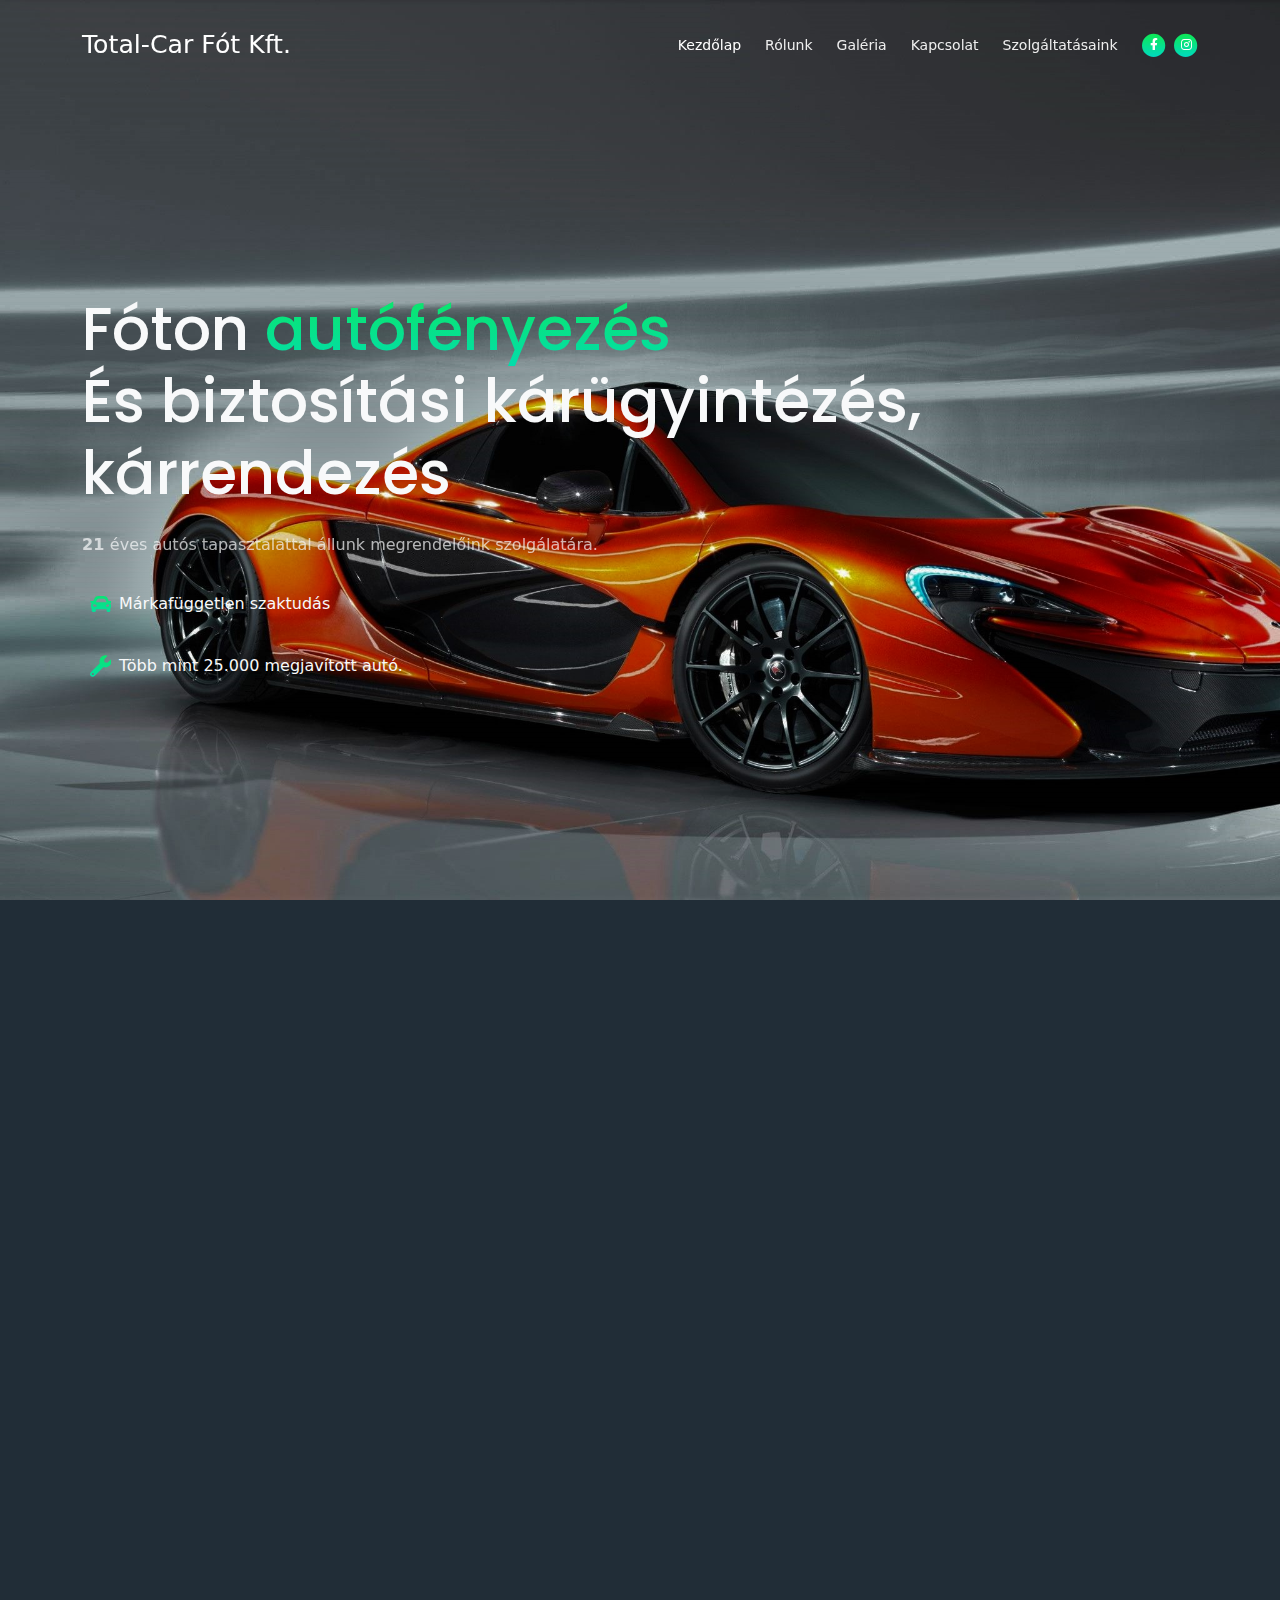
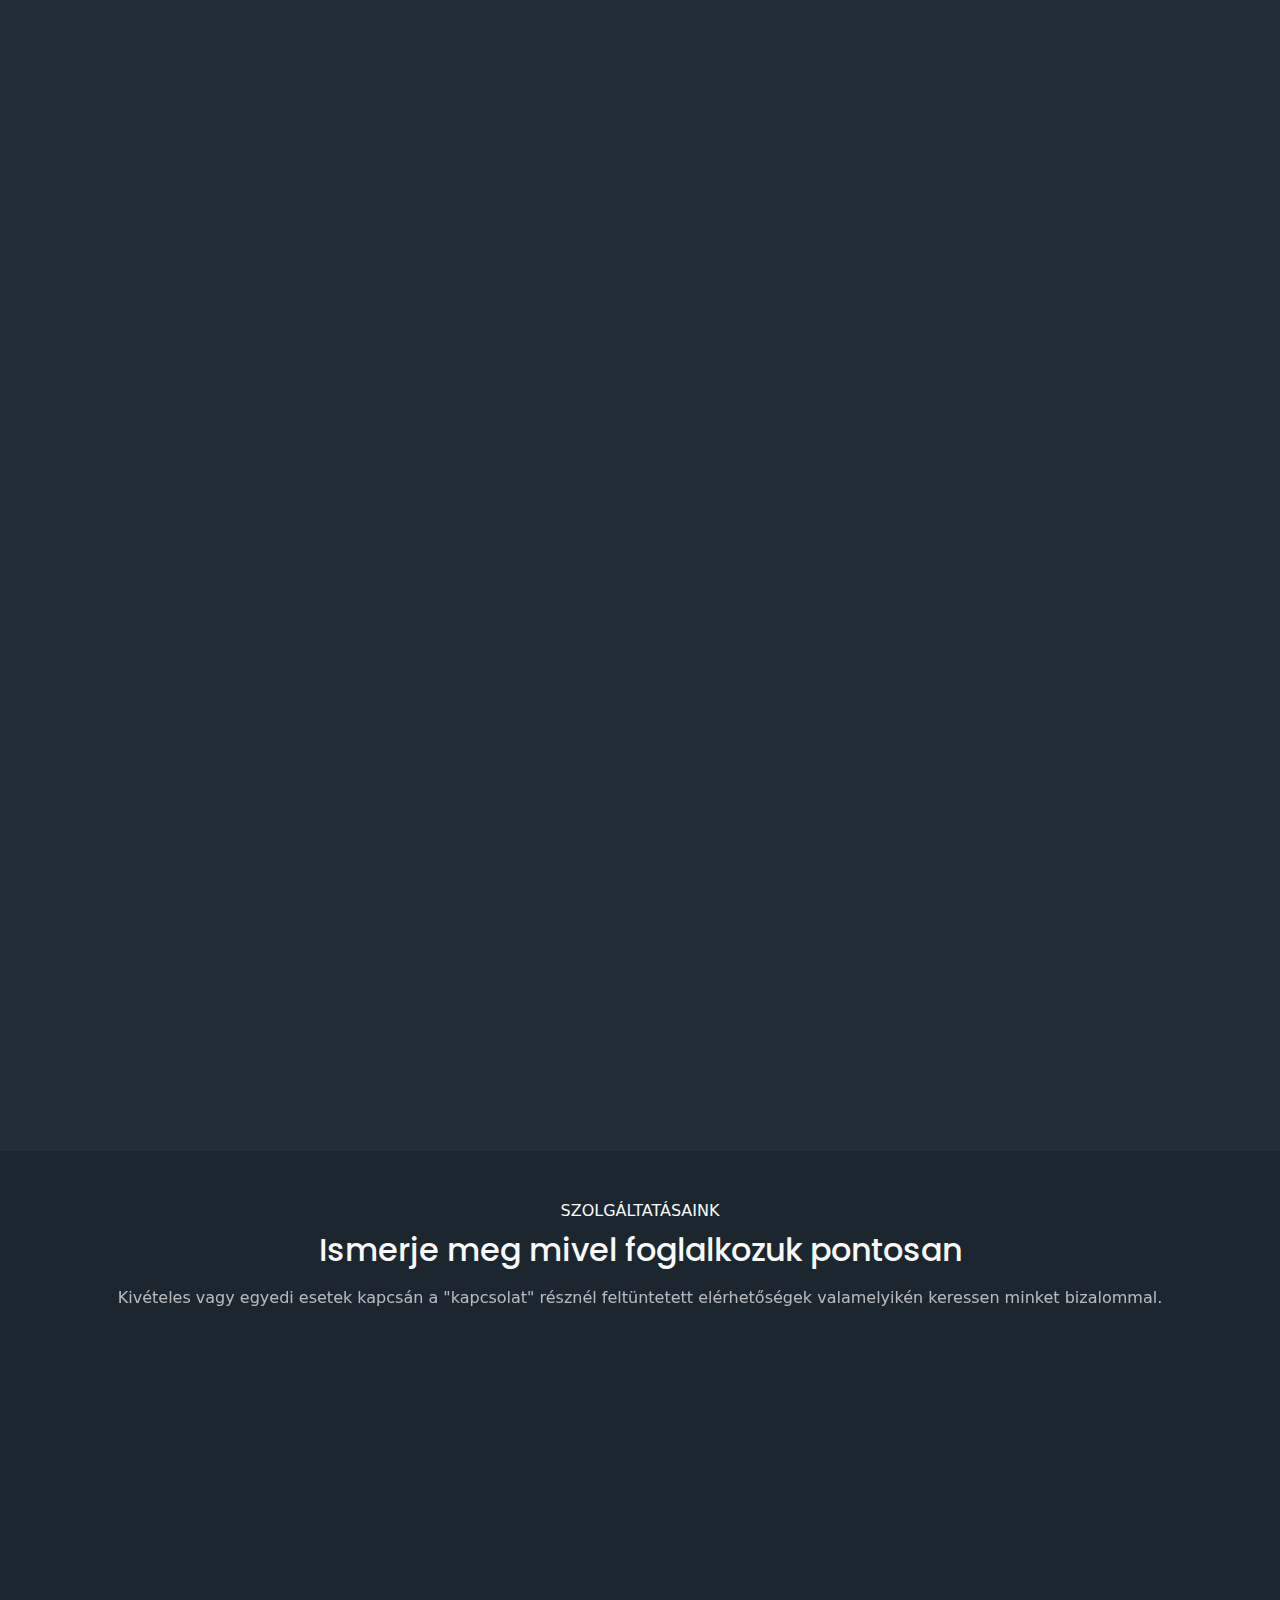
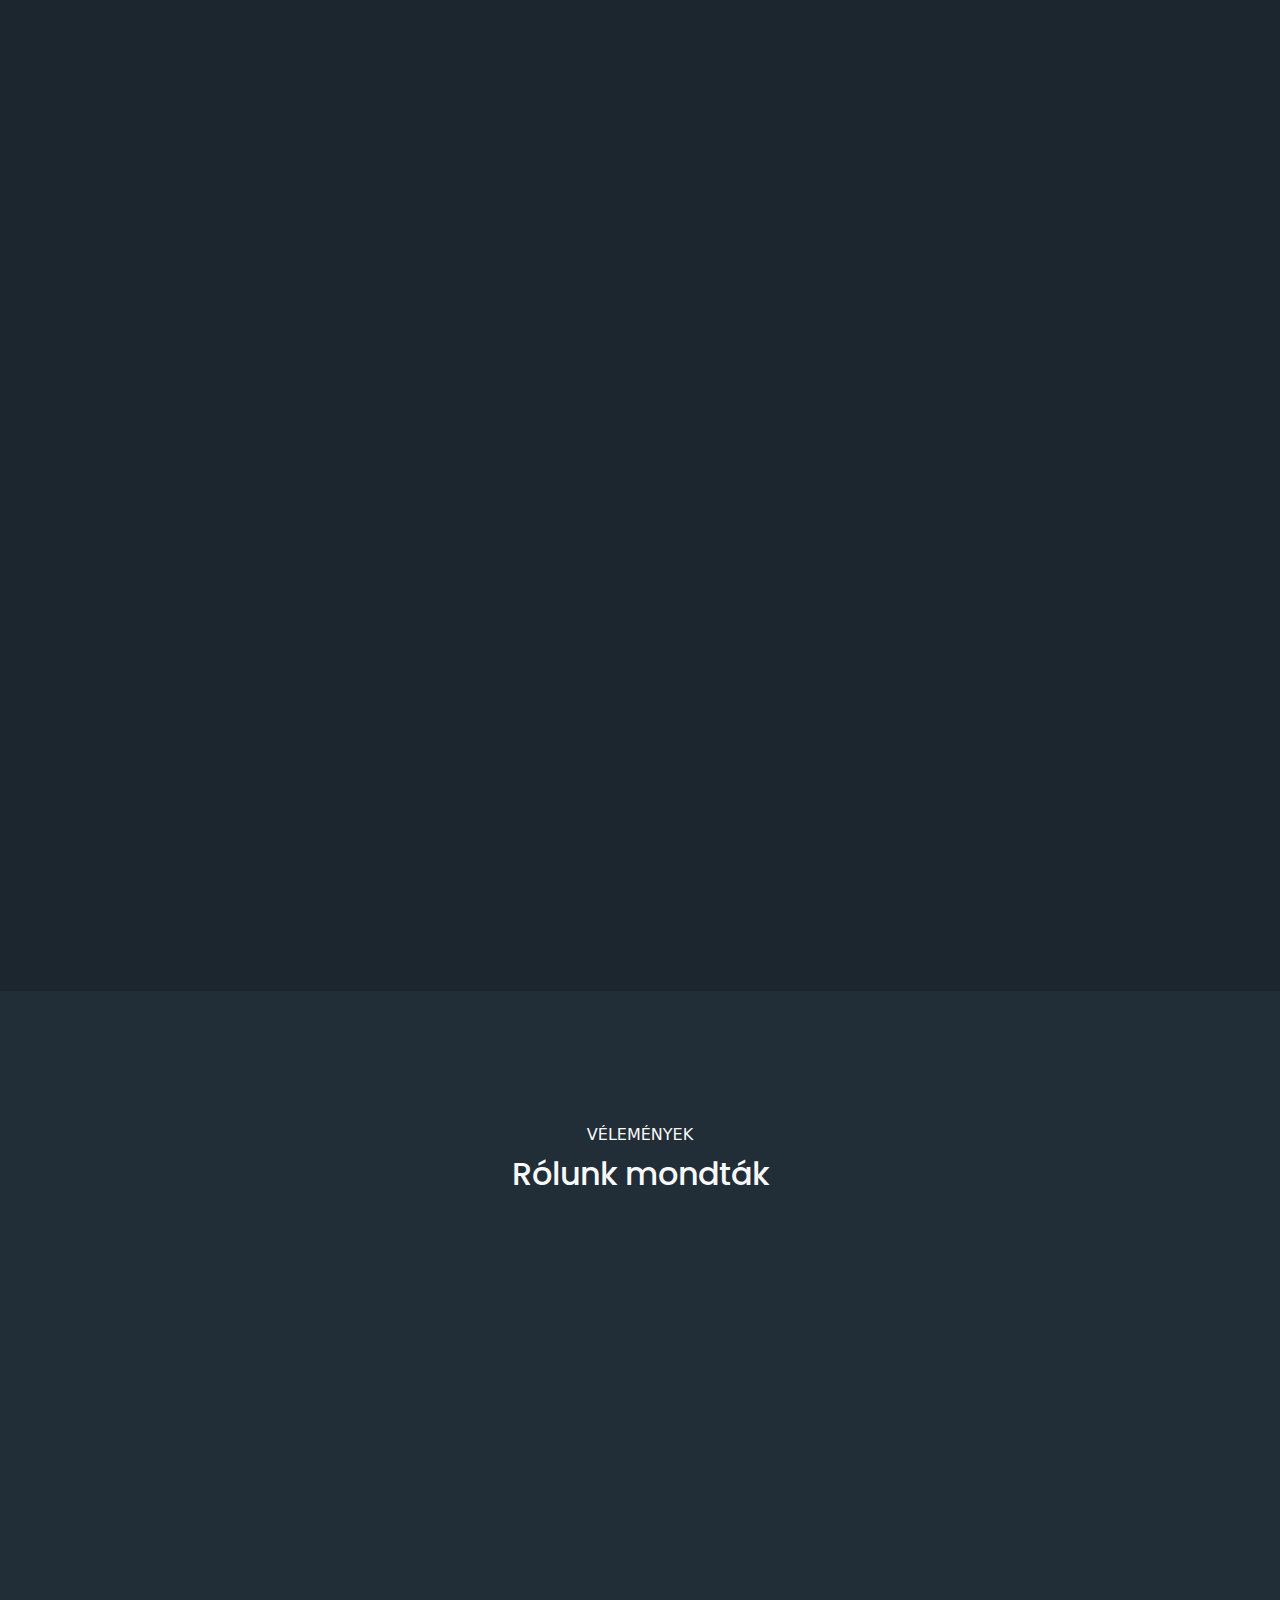
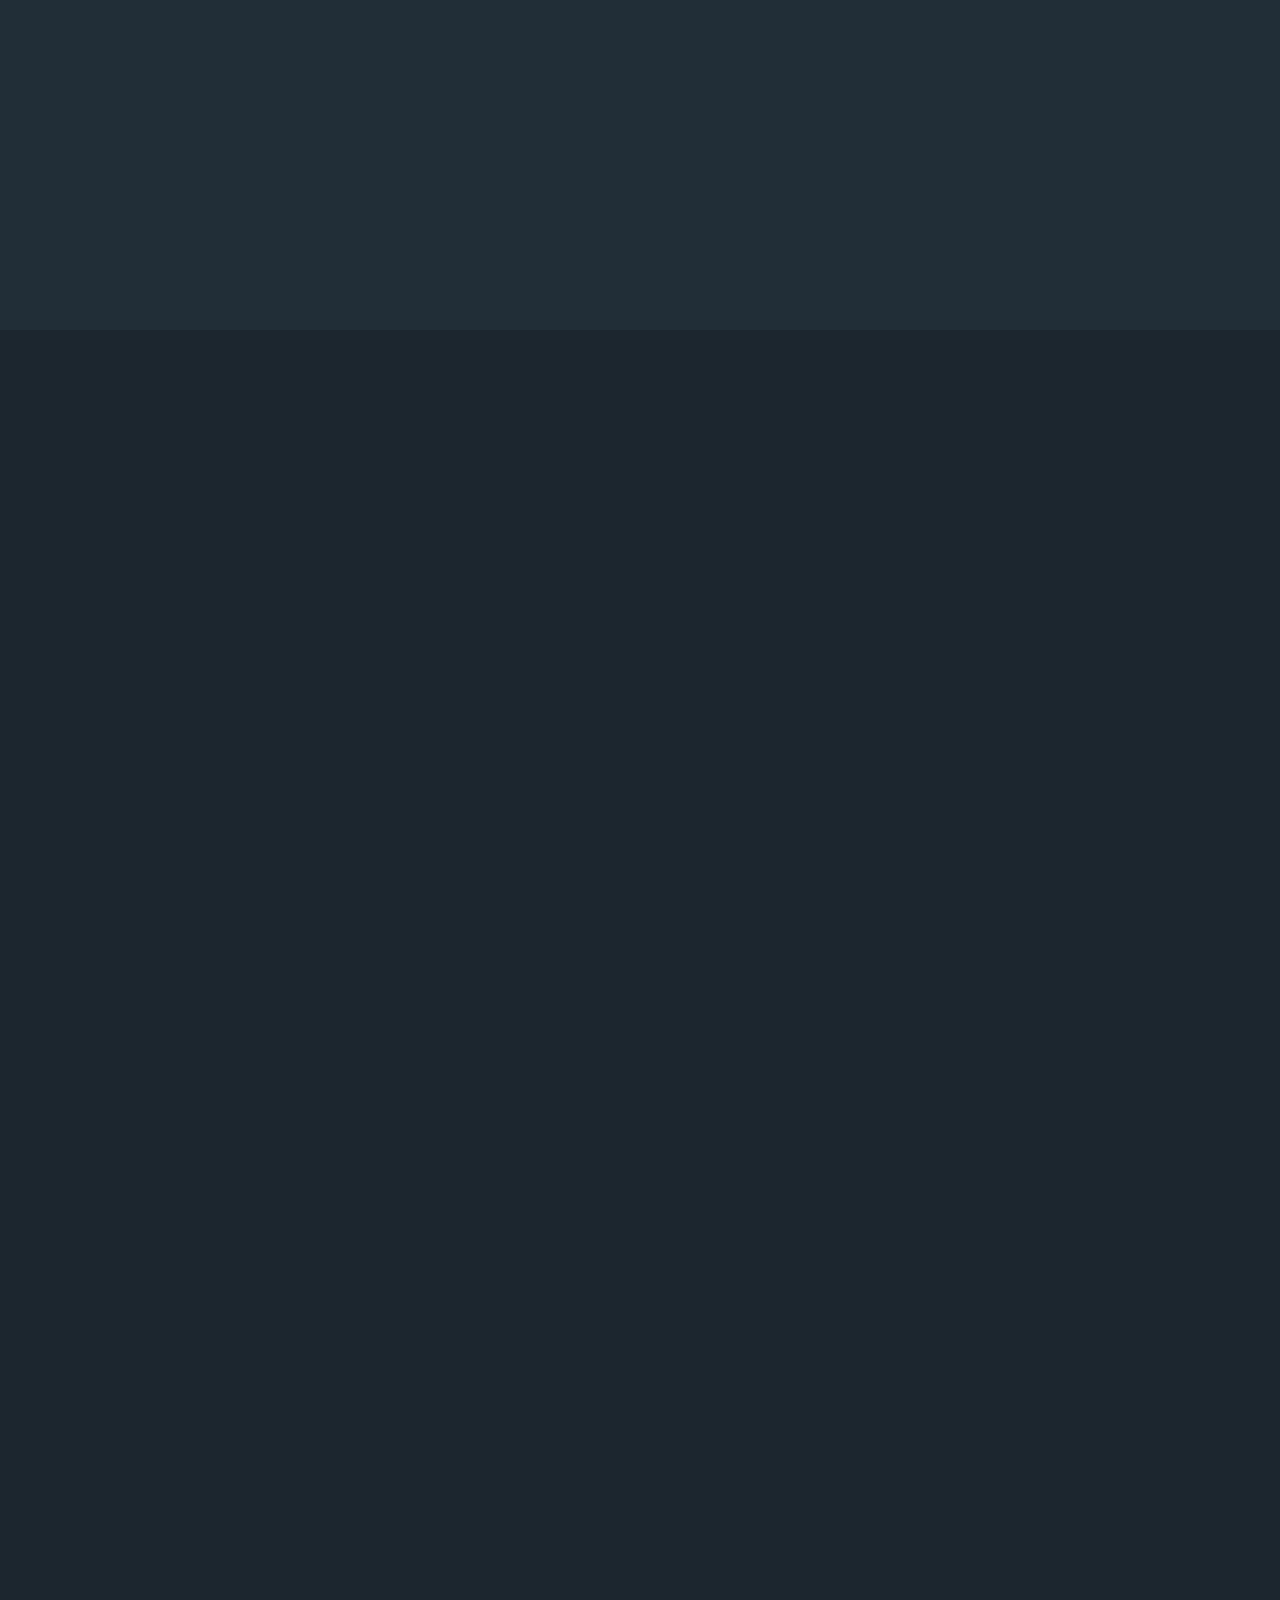
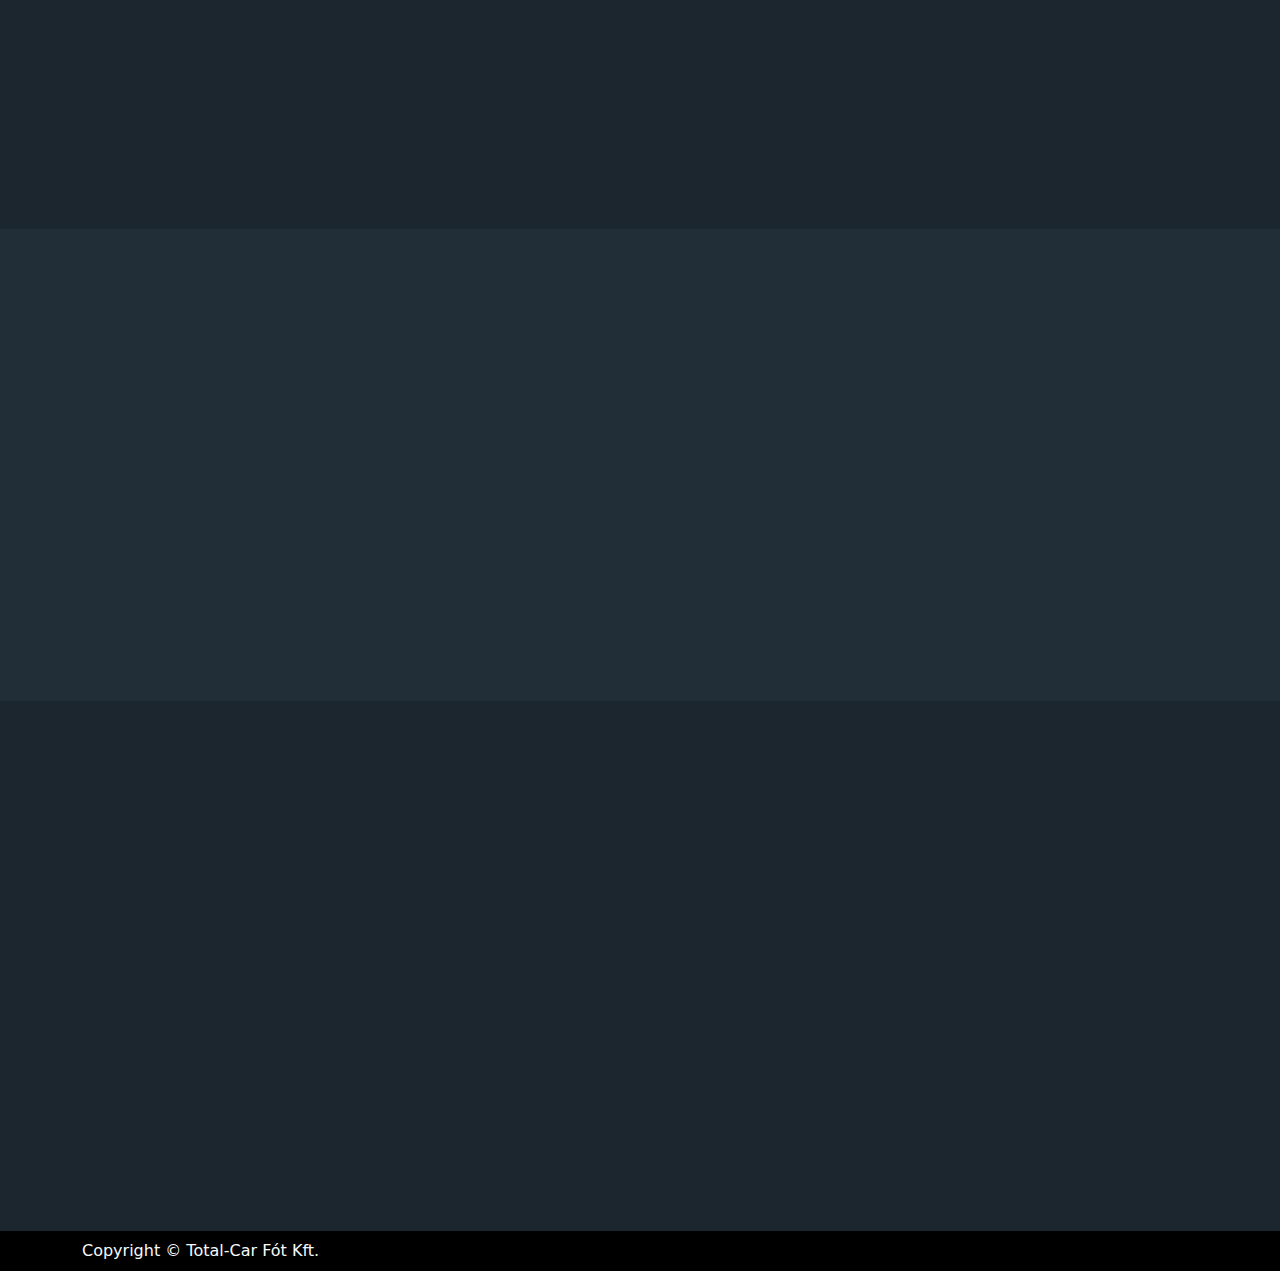
<file: index.html>
<!DOCTYPE html>
<html lang="en">
	<head>
		<meta charset="UTF-8" />
		<meta
			name="viewport"
			content="width=device-width, initial-scale=1, shrink-to-fit=no"
		/>

		<!-- SEO Meta Tags -->
		<meta
			name="description"
			content="Karambolos illetve törött autók javítása Fóton, biztosítás kárügyintézés, autófényezés a Total-Car Fót kft.-nél."
		/>
		<meta name="author" content="Balogh József" />

		<!-- OG Meta Tags to improve the way the post looks when you share the page on Facebook, Twitter, LinkedIn -->
		<meta property="og:www.autofenyezesjavitas.hu" content="" />
		<!-- website name -->
		<meta property="og:www.autofenyezesjavitas.hu" content="" />
		<!-- website link -->
		<meta property="og:www.autofenyezesjavitas.hu" content="" />
		<!-- title shown in the actual shared post -->
		<meta
			property="og:Galeria"
			content="Autófényezés,karambolos autójavítás Fóton"
		/>
		<!-- description shown in the actual shared post -->
		<meta property="og:image" content="" />
		<!-- image link, make sure it's jpg -->
		<meta property="og:url" content="" />
		<!-- where do you want your post to link to -->
		<meta name="twitter:card" content="summary_large_image" />
		<!-- to have large image post format in Twitter -->
		<meta
			content="Autófényezés, Karambolos autó javítás, kárügyintézés, kárrendezés, Autofényező Fót"
			name="keywords"
		/>
		<meta
			name="google-site-verification"
			content="JjJukXI95CLk9CSFqFaYmqnfFFj426pR0QA57757x5U"
		/>

		<!-- Webpage Title -->
		<title>Autófényezés - Karambolos javítás</title>

		<!-- Styles -->
		<link
			href="https://fonts.googleapis.com/css2?family=Poppins:wght@400;500;700&display=swap"
			rel="stylesheet"
		/>
		<link href="./css/bootstrap.min.css" rel="stylesheet" />
		<link href="./css/fontawesome-all.min.css" rel="stylesheet" />
		<link href="./css/aos.min.css" rel="stylesheet" />
		<link href="./css/swiper.css" rel="stylesheet" />
		<link href="./css/style.css" rel="stylesheet" />

		<!-- Favicon -->
		<link rel="icon" href="./assets/images/favicon.png" />
	</head>
	<body>
		<!-- Navigation -->
		<nav
			id="navbar"
			class="navbar navbar-expand-lg fixed-top navbar-dark"
			aria-label="Main navigation"
		>
			<div class="container">
				<!-- Image Logo -->
				<!-- <a class="navbar-brand logo-image" href="index.html"><img src="images/logo.svg" alt="alternative"></a> -->

				<!-- Text Logo - Use this if you don't have a graphic logo -->
				<a class="navbar-brand logo-text" href="index.html"
					>Total-Car Fót Kft.</a
				>

				<button
					class="navbar-toggler p-0 border-0"
					type="button"
					id="navbarSideCollapse"
					aria-label="Toggle navigation"
				>
					<span class="navbar-toggler-icon"></span>
				</button>

				<div
					class="navbar-collapse offcanvas-collapse"
					id="navbarsExampleDefault"
				>
					<ul class="navbar-nav ms-auto navbar-nav-scroll">
						<li class="nav-item">
							<a class="nav-link active" aria-current="page" href="#header"
								>Kezdőlap</a
							>
						</li>
						<li class="nav-item">
							<a class="nav-link" href="#about">Rólunk</a>
						</li>
						<li class="nav-item">
							<a class="nav-link" href="galeria.html">Galéria</a>
						</li>
						<li class="nav-item">
							<a class="nav-link" href="#contact">Kapcsolat</a>
						</li>
						<li class="nav-item">
							<a class="nav-link" href="#services">Szolgáltatásaink</a>
						</li>
					</ul>
					<span class="nav-item social-icons">
						<span class="fa-stack">
							<a href="#your-link">
								<i class="fas fa-circle fa-stack-2x"></i>
								<i class="fab fa-facebook-f fa-stack-1x"></i>
							</a>
						</span>
						<span class="fa-stack">
							<a href="#your-link">
								<i class="fas fa-circle fa-stack-2x"></i>
								<i class="fab fa-instagram fa-stack-1x"></i>
							</a>
						</span>
					</span>
				</div>
				<!-- end of navbar-collapse -->
			</div>
			<!-- end of container -->
		</nav>
		<!-- end of navbar -->
		<!-- end of navigation -->

		<!-- Home -->
		<section class="home py-5 d-flex align-items-center" id="header">
			<div class="container text-light py-5" data-aos="fade-right">
				<h1 class="headline">
					Fóton<span class="home_text"> autófényezés</span><br />És biztosítási
					kárügyintézés, kárrendezés
				</h1>
				<p class="para para-light py-3">
					<strong> 21 </strong> éves autós tapasztalattal állunk megrendelőink
					szolgálatára.
				</p>
				<div class="d-flex align-items-center">
					<p class="p-2"><i class="fas fa-car fa-lg"></i></p>
					<p>Márkafüggetlen szaktudás</p>
				</div>
				<div class="d-flex align-items-center">
					<p class="p-2"><i class="fas fa-wrench fa-lg"></i></p>
					<p>Több mint 25.000 megjavított autó.</p>
				</div>
			</div>
		</section>
		<!-- end of home -->

		<!-- Information -->
		<section class="information">
			<div class="container-fluid">
				<div class="row text-light">
					<div class="col-lg-4 text-center p-5" data-aos="zoom-in">
						<i class="fas fa-tachometer-alt fa-3x p-2"></i>
						<h4 class="py-3">Gyors ügyintézés?</h4>
						<p class="para-light">
							Ha már unod a több hónapos javítási és várakozási időtartamot,
							akkor jó helyen jársz!
						</p>
					</div>
					<div class="col-lg-4 text-center p-5" data-aos="zoom-in">
						<i class="fas fa-car-side fa-3x p-2"></i>
						<h4 class="py-3">Autófényezés?</h4>
						<p class="para-light">
							Ha összetörték vagy megkarcolta vagy csak kifakult, teljesen
							mindegy, mi szalon állapotúvá varázsoljuk!
						</p>
					</div>
					<div class="col-lg-4 text-center p-5 text-dark" data-aos="zoom-in">
						<i class="fas fa-wrench fa-3x p-2"></i>
						<h4 class="py-3">Igényesség?</h4>
						<p class="para-light">
							Ha szeretne a javítás után átvizsgált, frissen mosott és
							kitakarított autóba gondmentesen visszaülni, mi ezt is díjmentesen
							megcsináljuk!
						</p>
					</div>
				</div>
			</div>
			<!-- end of container -->
		</section>
		<!-- end of information -->

		<!-- About -->
		<section class="about d-flex align-items-center text-light py-5" id="about">
			<div class="container">
				<div class="row d-flex align-items-center">
					<div class="col-lg-7" data-aos="fade-right">
						<p>Rólunk</p>
						<h1>
							Szakértelem, Tapasztalat, Precízitás<br />
							Fót szívében
						</h1>
						<p class="py-2 para-light">
							Csapatunk tagjai már többször is dolgoztak együtt különböző
							márkaszervízekben és az akkor már 10 éve tartó baráti kapcsolatra
							és tapasztalatra alapozva hoztuk létre vállalkozásunkat Balogh
							József vezetésével 2011-ben. Immár 11. éve működik rugalmasan és
							hatékonyan.
						</p>
						<p class="py-2 para-light">
							Fiatalos és továbbra is dinamikusan fejlődő csapatunk, mindig
							újult energiával és naprakész szakértelemmel áll ügyfeleink
							rendelkezésére. József vezetésével szervezetten alkalmazzuk a
							legújabb technikákat, a legmodernebb technológiákat és anyagokat.
							Számunkra egyértelmű cél az elégedett ügyfélélmény.
						</p>

						<div class="my-3">
							<a class="btn" href="#contact">Lépjen velünk kapcsolatba</a>
						</div>
					</div>
					<div class="col-lg-5 text-center py-4 py-sm-0" data-aos="fade-down">
						<img
							class="img-fluid"
							src="./assets/images/negyzet hero bg 2-modified.png"
							alt="about"
						/>
					</div>
				</div>
				<!-- end of row -->
			</div>
			<!-- end of container -->
		</section>
		<!-- end of about -->

		<!-- Services -->
		<section class="services d-flex align-items-center py-5" id="services">
			<div class="container text-light">
				<div class="text-center pb-4">
					<p>SZOLGÁLTATÁSAINK</p>
					<h2 class="py-2">Ismerje meg mivel foglalkozuk pontosan</h2>
					<p class="para-light">
						Kivételes vagy egyedi esetek kapcsán a "kapcsolat" résznél
						feltüntetett elérhetőségek valamelyikén keressen minket bizalommal.
					</p>
				</div>
				<div class="row gy-4 py-2" data-aos="zoom-in">
					<div class="col-lg-4">
						<div class="card bg-transparent">
							<i class="fas fa-car-side fa-2x"></i>
							<h4 class="py-2">AUTÓFÉNYEZÉS</h4>
							<p class="para-light">
								Hőkamerás eljárással, professzionális anyagokkal, egyedi
								igényekkel, gyári technológiával, hibátlan végeredménnyel.
							</p>
						</div>
					</div>
					<div class="col-lg-4">
						<div class="card bg-transparent">
							<i class="fas fa-car-crash fa-2x"></i>
							<h4 class="py-2">SZÉLVÉDŐ CSERE, KÁRRENDEZÉS</h4>
							<p class="para-light">
								Összetört, berepedt, karcos, beázott szélvédők cseréjét
								vállaljuk, illetve casco esetén a kárügyintézést is átvállaljuk.
							</p>
						</div>
					</div>
					<div class="col-lg-4">
						<div class="card bg-transparent">
							<i class="fas fa-file fa-2x"></i>
							<h4 class="py-2">BIZTOSÍTÁSI KÁRÜGYINTÉZÉS</h4>
							<p class="para-light">
								Cégünk szerződésben áll az összes biztosító társasággal.
								Jogalapi engedély után cégünk megfinanszírozza a javítást.
							</p>
						</div>
					</div>
					<div class="col-lg-4">
						<div class="card bg-transparent">
							<i class="fas fa-wrench fa-2x"></i>
							<h4 class="py-2">KAROSSZÉRIA-JAVÍTÁS</h4>
							<p class="para-light">
								Karambolos illetve törött autóját szakszerűen eredeti állapotra
								állítjuk vissza. Igény esetén gyári, utángyártott vagy bontott
								alkatrészekkel.
							</p>
						</div>
					</div>
					<div class="col-lg-4">
						<div class="card bg-transparent">
							<i class="fas fa-lightbulb fa-2x"></i>
							<h4 class="py-2">FÉNYSZÓRÓ POLÍROZÁS</h4>
							<p class="para-light">
								Márkától és a lámpabúra kialakításától függetlenül, gyors,
								többlépcsős eljarással polírozást és lakkozást vállalunk.
							</p>
						</div>
					</div>
					<div class="col-lg-4">
						<div class="card bg-transparent">
							<i class="fas fa-car-alt fa-2x"></i>
							<h4 class="py-2">CSEREAUTÓ</h4>
							<p class="para-light">
								A javítás időtartamára, igény esetén cégünk INGYENES csereautót
								tud biztosítani ügyfeleink részére.
							</p>
						</div>
					</div>
				</div>
				<!-- end of row -->
			</div>
			<!-- end of container -->
		</section>
		<!-- end of services -->

		<!-- Testimonials -->
		<div class="slider-1 testimonial text-light d-flex align-items-center">
			<div class="container">
				<div class="row">
					<div class="text-center w-lg-75 m-auto pb-4">
						<p>VÉLEMÉNYEK</p>
						<h2 class="py-2">Rólunk mondták</h2>
					</div>
				</div>
				<!-- end of row -->
				<div class="row p-2" data-aos="zoom-in">
					<div class="col-lg-12">
						<!-- Card Slider -->
						<div class="slider-container">
							<div class="swiper-container card-slider">
								<div class="swiper-wrapper">
									<!-- Slide -->
									<div class="swiper-slide">
										<div class="testimonial-card p-4">
											<p>
												Sajnos karambolóztam az autómmal és nagy kár keletkezett
												az autómban. Felkerestem Józsi csapatát, akik időt és
												energiát nem sajnálva vették át az ügyemet és intézték a
												továbbiakat a biztosítóval szemben. Le a kalappal
												előttük, profi munka volt. Remélem nem lesz legközelebb,
												de ha igen, 100%, hogy csak a Totalcar kft.-t
												választanám ismét.
											</p>

											<div class="d-flex pt-4">
												<div>
													<img
														class="avatar"
														src="./assets/images/testimonial-1.jpg"
														alt="testimonial"
													/>
												</div>
												<div class="ms-3 pt-2">
													<h6>Benkovics Ferenc</h6>
													<p>Biztosítási kárügyintézés</p>
												</div>
											</div>
										</div>
									</div>
									<!-- end of swiper-slide -->
									<!-- end of slide -->

									<!-- Slide -->
									<div class="swiper-slide">
										<div class="testimonial-card p-4">
											<p>
												Egyik nagyon hosszú napom végén a bevásárlás után az
												fogadott, hogy az autóm egész elejét valaki meghúzta és
												faképnél hagyott. Hála istennek a weboldalon talált
												telefonszámon felkerestem a Totalcar fót Kft.-t és rövid
												időn belül újra olyan lett az autóm mint anno újkorában.
												Hibátlan munka, páratlan precízitás, csak ennyit tudok
												mondani.
											</p>
											<div class="d-flex pt-4">
												<div>
													<img
														class="avatar"
														src="./assets/images/testimonial-2.jpg"
														alt="testimonial"
													/>
												</div>
												<div class="ms-3 pt-2">
													<h6>Nemes Ábel</h6>
													<p>Autófényezés</p>
												</div>
											</div>
										</div>
									</div>
									<!-- end of swiper-slide -->
									<!-- end of slide -->

									<!-- Slide -->
									<div class="swiper-slide">
										<div class="testimonial-card p-4">
											<p>
												Sajnos egyik éjszaka hazafele a munkából, belém jöttek
												hátulról. De szerencsére volt biztosításunk, és nekem
												pofonegyszerű volt minden, csak elhoztam a Fótra,
												Józsihoz az autót a papírokkal és nemsokkal később
												mindent elintézve az autómat újra hibátlan formában
												vehettem is át. Ennél talán nincs isegyszerűbb megoldás.
												Legjobbak Fóton és környékén.
											</p>
											<div class="d-flex pt-4">
												<div>
													<img
														class="avatar"
														src="./assets/images/testimonial-3.jpg"
														alt="testimonial"
													/>
												</div>
												<div class="ms-3 pt-2">
													<h6>Mostoha Dorottya</h6>
													<p>Biztosítási kárügyintézés</p>
												</div>
											</div>
										</div>
									</div>
									<!-- end of swiper-slide -->
									<!-- end of slide -->

									<!-- Slide -->
									<div class="swiper-slide">
										<div class="testimonial-card p-4">
											<p>
												Úgy éreztem az autóm elveszítette a régi varázsát és
												fényét:( De bizkodó voltam, úgyhogy elhoztam a
												Totalcarhoz Fótra, majd a ott a fiúk egy kis polírral és
												trükkel újra szalon állapotúra hozták, és egy újra menő
												kocsiba ülhettem vissza. Köszönöm Srácok! :)
											</p>
											<div class="d-flex pt-4">
												<div>
													<img
														class="avatar"
														src="./assets/images/testimonial-4.jpg"
														alt="testimonial"
													/>
												</div>
												<div class="ms-3 pt-2">
													<p>Horváth Viktor</p>
													<p>Polírozás</p>
												</div>
											</div>
										</div>
									</div>
									<!-- end of swiper-slide -->
									<!-- end of slide -->
								</div>
								<!-- end of swiper-wrapper -->

								<!-- Add Arrows -->
								<div class="swiper-button-next"></div>
								<div class="swiper-button-prev"></div>
								<!-- end of add arrows -->
							</div>
							<!-- end of swiper-container -->
						</div>
						<!-- end of slider-container -->
						<!-- end of card slider -->
					</div>
					<!-- end of col -->
				</div>
				<!-- end of row -->
			</div>
			<!-- end of container -->
		</div>
		<!-- end of testimonials -->

		<!-- Contact -->
		<section class="contact d-flex align-items-center py-5" id="contact">
			<div class="container-fluid text-light">
				<div class="row">
					<div
						class="col-lg-6 d-flex justify-content-center justify-content-lg-end align-items-center px-lg-5"
						data-aos="fade-right"
					>
						<div style="width: 90%">
							<div class="text-center text-lg-start py-4 pt-lg-0">
								<p>KAPCSOLAT</p>
								<h2 class="py-2">
									Küldjön nekünk üzenet vagy hívjon bennünket telefonon.
								</h2>
								<!-- <p class="para-light">
									Lorem ipsum dolor sit amet consectetur, adipisicing elit.
									Dignissimos dicta mollitia totam explicabo obcaecati quia
									laudantium repudiandae.
								</p> -->
							</div>
							<div>
								<div class="row">
									<div class="col-lg-6">
										<div class="form-group py-2">
											<input
												type="text"
												class="form-control form-control-input"
												id="exampleFormControlInput1"
												placeholder="Neve"
											/>
										</div>
									</div>
									<div class="col-lg-6">
										<div class="form-group py-2">
											<input
												type="email"
												class="form-control form-control-input"
												id="exampleFormControlInput2"
												placeholder="Telefonszáma"
											/>
										</div>
									</div>
								</div>
								<div class="form-group py-1">
									<input
										type="email"
										class="form-control form-control-input"
										id="exampleFormControlInput3"
										placeholder="Email címe"
									/>
								</div>
								<div class="form-group py-2">
									<textarea
										class="form-control form-control-input"
										id="exampleFormControlTextarea1"
										rows="6"
										placeholder="Üzenet"
									></textarea>
								</div>
							</div>
							<div class="my-3">
								<a class="btn form-control-submit-button" href="#your-link"
									>Küldés</a
								>
							</div>
						</div>
						<!-- end of div -->
					</div>
					<!-- end of col -->
					<div class="col-lg-6 d-flex align-items-center" data-aos="fade-down">
						<img
							class="img-fluid d-none d-lg-block"
							src="./assets/images/contact.jpg"
							alt="contact"
						/>
					</div>
					<!-- end of col -->
				</div>
				<!-- end of row -->
			</div>
			<!-- end of container -->
		</section>
		<!-- end of contact -->

		<!-- Location -->
		<section class="location text-light py-5">
			<div class="container" data-aos="zoom-in">
				<div class="row">
					<div class="col-lg-3 d-flex align-items-center">
						<div class="p-2"><i class="far fa-map fa-3x"></i></div>
						<div class="ms-2">
							<h6>SZERVÍZ CÍM</h6>
							<p>2151 Fót, Keleti Márton út 7.</p>
						</div>
					</div>
					<div class="col-lg-3 d-flex align-items-center">
						<div class="p-2"><i class="fas fa-mobile-alt fa-3x"></i></div>
						<div class="ms-2">
							<h6>TELEFON</h6>
							<a href="tel:+36707084139">(70) 708 4139</a>
						</div>
					</div>
					<div class="col-lg-3 d-flex align-items-center">
						<div class="p-2"><i class="far fa-envelope fa-3x"></i></div>
						<div class="ms-2">
							<h6>EMAIL</h6>
							<a href="mailto:totalcarfot@gmail.com">totalcarfot@gmail.com</a>
						</div>
					</div>
					<div class="col-lg-3 d-flex align-items-center">
						<div class="p-2"><i class="far fa-clock fa-3x"></i></div>
						<div class="ms-2">
							<h6>NYITVATARTÁS</h6>
							<p>08:00 - 17:00</p>
						</div>
					</div>
				</div>
				<!-- end of row -->
			</div>
			<!-- end of container -->
		</section>
		<!-- end of location -->

		<!-- Footer -->
		<section class="footer text-light">
			<div class="container">
				<div class="row" data-aos="fade-right">
					<div class="col-lg-3 py-4 py-md-5">
						<div class="d-flex align-items-center">
							<h4 class="">Total-Car Fót Kft.</h4>
						</div>
						<p class="py-3 para-light">
							Autófényezés Fóton és biztosítási kárügyintézés, kárrendezés!
							Nézze meg közösségi oldalainkat is!
						</p>
						<div class="d-flex">
							<div class="me-3">
								<a href="#your-link">
									<i class="fab fa-facebook-f fa-2x py-2"></i>
								</a>
							</div>
							<div class="me-3">
								<a href="#your-link">
									<i class="fab fa-instagram fa-2x py-2"></i>
								</a>
							</div>
						</div>
					</div>
					<!-- end of col -->

					<div class="col-lg-3 py-4 py-md-5">
						<div>
							<h4 class="py-2">Gyors linkek</h4>
							<div class="d-flex align-items-center py-2">
								<i class="fas fa-caret-right"></i>
								<a href="#about"><p class="ms-3">Rólunk</p></a>
							</div>
							<div class="d-flex align-items-center py-2">
								<i class="fas fa-caret-right"></i>
								<a href="#services"><p class="ms-3">Szolgáltatásaink</p></a>
							</div>
							<div class="d-flex align-items-center py-2">
								<i class="fas fa-caret-right"></i>
								<a href="galeria.html"><p class="ms-3">Galéria</p></a>
							</div>
							<div class="d-flex align-items-center py-2">
								<i class="fas fa-caret-right"></i>
								<a href="#contact"><p class="ms-3">Kapcsolat</p></a>
							</div>
						</div>
					</div>
				</div>
				<!-- end of row -->
			</div>
			<!-- end of container -->
		</section>
		<!-- end of footer -->

		<!-- Bottom -->
		<div class="bottom py-2 text-light">
			<div class="container d-flex justify-content-between">
				<div>
					<p>Copyright © Total-Car Fót Kft.</p>
				</div>
			</div>
		</div>
		<!-- end of bottom -->

		<!-- Back To Top Button -->
		<button onclick="topFunction()" id="myBtn">
			<img src="assets/images/up-arrow.png" alt="alternative" />
		</button>
		<!-- end of back to top button -->

		<!-- Scripts -->
		<script src="./js/bootstrap.min.js"></script>
		<!-- Bootstrap framework -->
		<script src="./js/purecounter.min.js"></script>
		<!-- Purecounter counter for statistics numbers -->
		<script src="./js/swiper.min.js"></script>
		<!-- Swiper for image and text sliders -->
		<script src="./js/aos.js"></script>
		<!-- AOS on Animation Scroll -->
		<script src="./js/script.js"></script>
		<!-- Custom scripts -->
	</body>
</html>
</file>
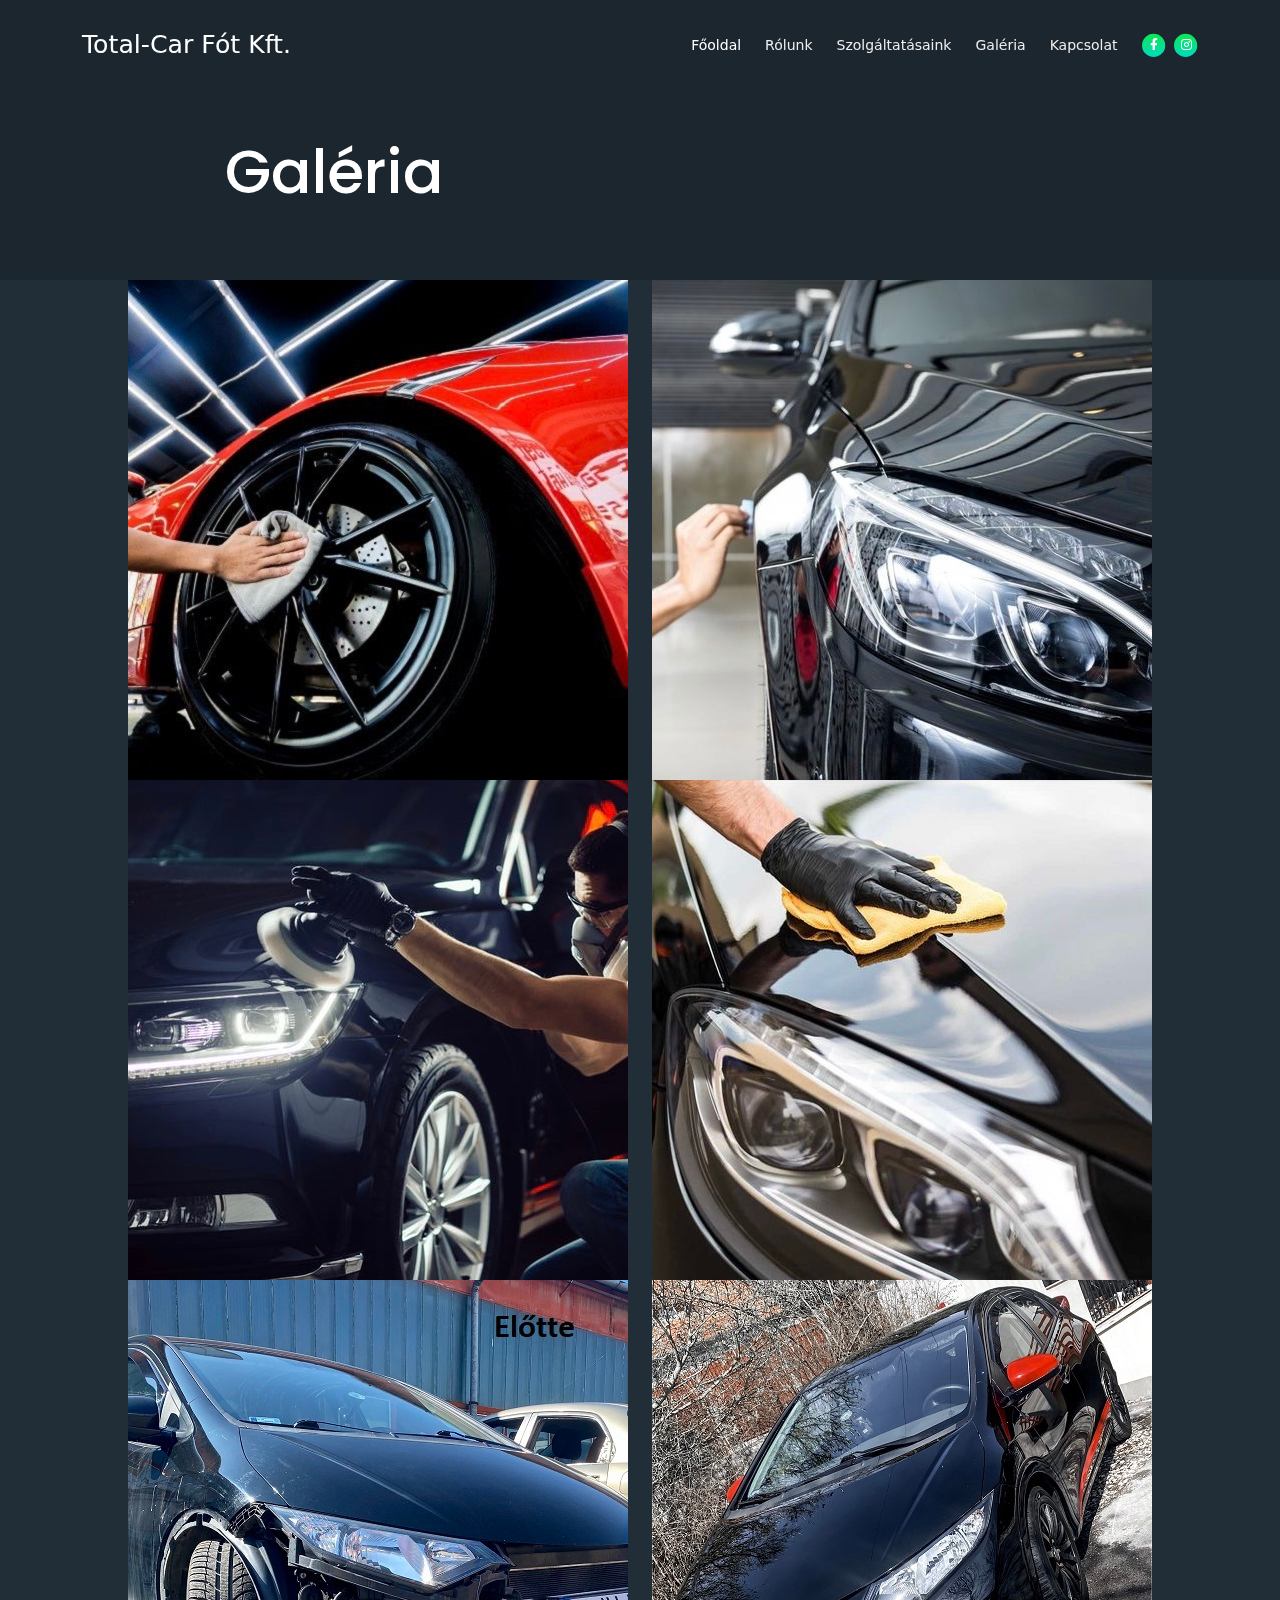
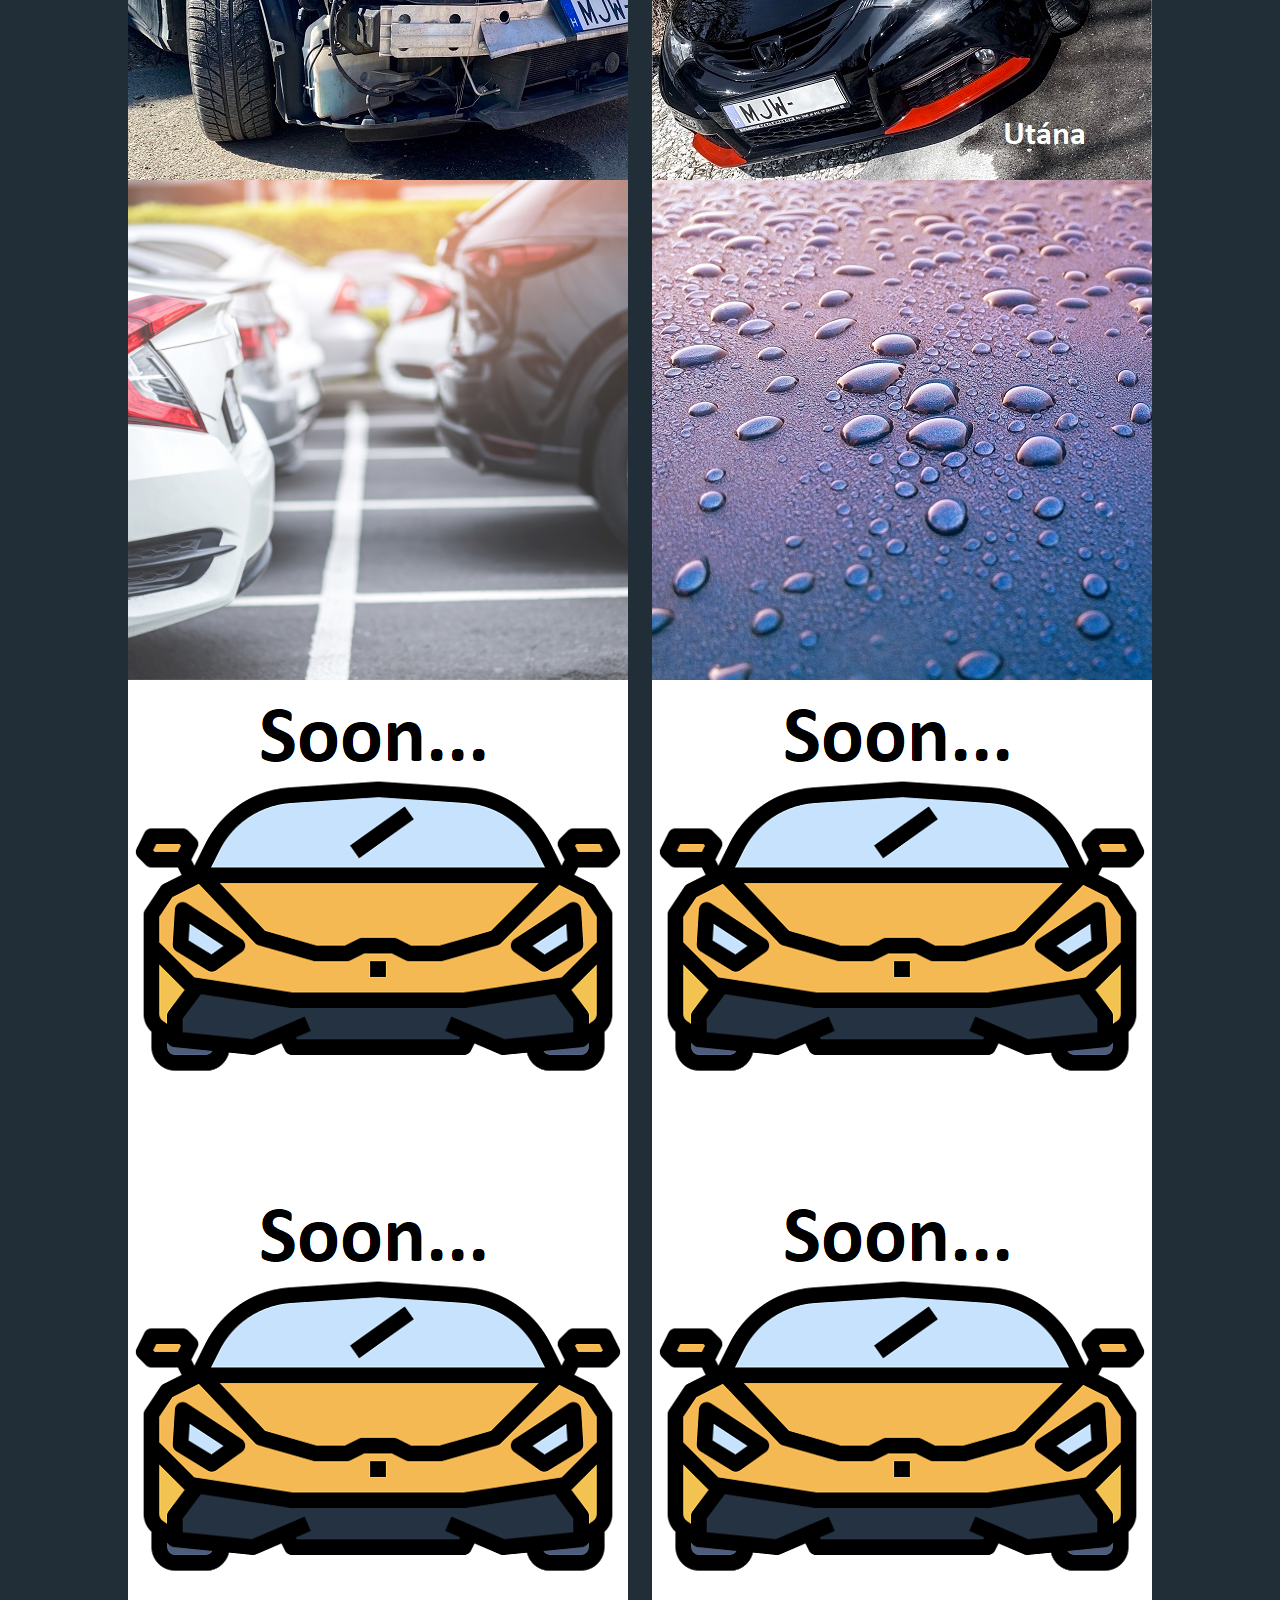
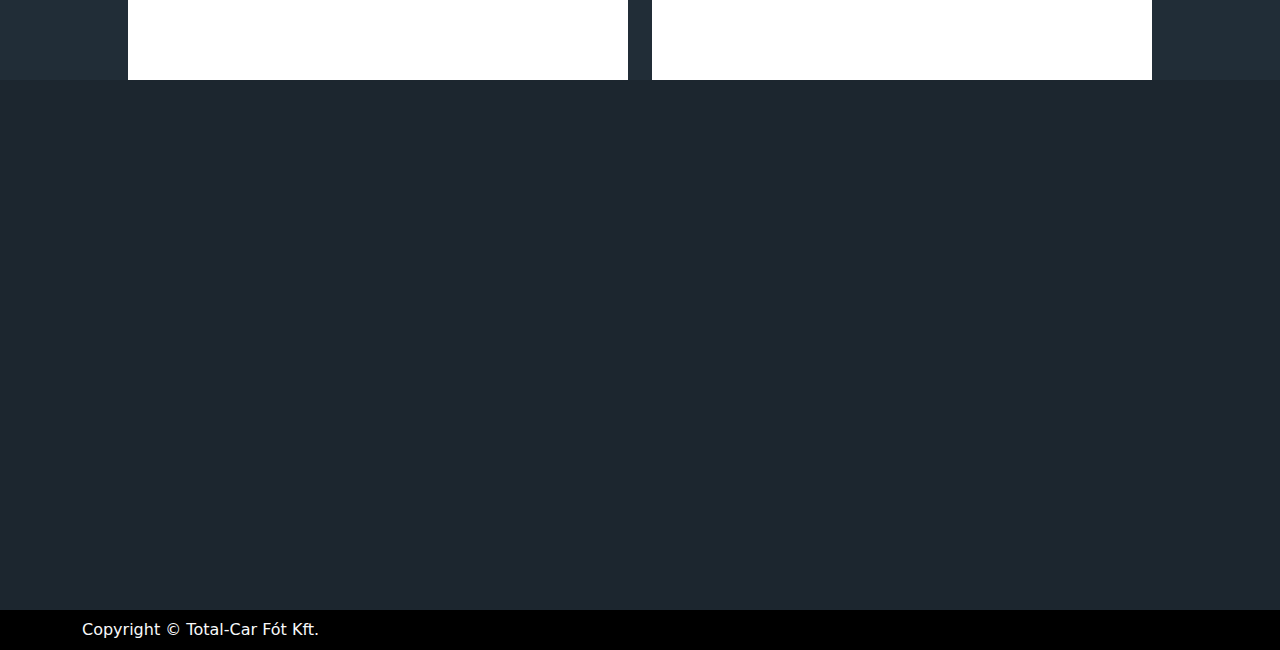
<file: galeria.html>
<!DOCTYPE html>
<html lang="en">
	<head>
		<meta charset="UTF-8" />
		<meta
			name="viewport"
			content="width=device-width, initial-scale=1, shrink-to-fit=no"
		/>

		<!-- SEO Meta Tags -->
		<meta
			name="description"
			content="Kép galériánkban a referancia munkáinkat igyekszünk felsorakoztatni, tekintse meg"
		/>
		<meta name="author" content="Balogh József" />

		<!-- OG Meta Tags to improve the way the post looks when you share the page on Facebook, Twitter, LinkedIn -->
		<meta property="og:www.autofenyezesjavitas.hu" content="" />
		<!-- website name -->
		<meta property="og:www.autofenyezesjavitas.hu" content="" />
		<!-- website link -->
		<meta property="og:www.autofenyezesjavitas.hu" content="" />
		<!-- title shown in the actual shared post -->
		<meta property="og:Galeria" content="Tekintse meg referencia munkáinkat" />
		<!-- description shown in the actual shared post -->
		<meta property="og:image" content="" />
		<!-- image link, make sure it's jpg -->
		<meta property="og:url" content="" />
		<!-- where do you want your post to link to -->
		<meta name="twitter:card" content="summary_large_image" />
		<!-- to have large image post format in Twitter -->

		<!-- Webpage Title -->
		<title>Autófényezés - Karambolos javítás galéria</title>

		<!-- Styles -->
		<link
			href="https://fonts.googleapis.com/css2?family=Poppins:wght@400;500;700&display=swap"
			rel="stylesheet"
		/>
		<link href="./css/bootstrap.min.css" rel="stylesheet" />
		<link href="./css/fontawesome-all.min.css" rel="stylesheet" />
		<link href="./css/aos.min.css" rel="stylesheet" />
		<link href="./css/swiper.css" rel="stylesheet" />
		<link href="./css/style.css" rel="stylesheet" />

		<!-- Favicon -->
		<link rel="icon" href="./assets/images/favicon.png" />
		<!-- Core CSS file -->
		<link rel="stylesheet" href="/vendor/photoswipe.css" />

		<!-- Skin CSS file (styling of UI - buttons, caption, etc.)
			In the folder of skin CSS file there are also:
			- .png and .svg icons sprite, 
			- preloader.gif (for browsers that do not support CSS animations) -->
		<link rel="stylesheet" href="/vendor/default-skin/default-skin.css" />

		<!-- Core JS file -->
		<script src="/vendor/photoswipe.min.js"></script>

		<!-- UI JS file -->
		<script src="/vendor/photoswipe-ui-default.min.js"></script>
	</head>
	<body>
		<!-- Navigation -->
		<nav
			id="navbar"
			class="navbar navbar-expand-lg fixed-top navbar-dark"
			aria-label="Main navigation"
		>
			<div class="container">
				<!-- Image Logo -->
				<!-- <a class="navbar-brand logo-image" href="index.html"><img src="images/logo.svg" alt="alternative"></a> -->

				<!-- Text Logo - Use this if you don't have a graphic logo -->
				<a class="navbar-brand logo-text" href="index.html"
					>Total-Car Fót Kft.</a
				>

				<button
					class="navbar-toggler p-0 border-0"
					type="button"
					id="navbarSideCollapse"
					aria-label="Toggle navigation"
				>
					<span class="navbar-toggler-icon"></span>
				</button>

				<div
					class="navbar-collapse offcanvas-collapse"
					id="navbarsExampleDefault"
				>
					<ul class="navbar-nav ms-auto navbar-nav-scroll">
						<li class="nav-item">
							<a
								class="nav-link active"
								aria-current="page"
								href="index.html#header"
								>Főoldal</a
							>
						</li>
						<li class="nav-item">
							<a class="nav-link" href="index.html#about">Rólunk</a>
						</li>
						<li class="nav-item">
							<a class="nav-link" href="index.html#services"
								>Szolgáltatásaink</a
							>
						</li>
						<li class="nav-item">
							<a class="nav-link" href="galeria.html">Galéria</a>
						</li>
						<li class="nav-item">
							<a class="nav-link" href="index.html#contact">Kapcsolat</a>
						</li>
					</ul>
					<span class="nav-item social-icons">
						<span class="fa-stack">
							<a href="#your-link">
								<i class="fas fa-circle fa-stack-2x"></i>
								<i class="fab fa-facebook-f fa-stack-1x"></i>
							</a>
						</span>
						<span class="fa-stack">
							<a href="#your-link">
								<i class="fas fa-circle fa-stack-2x"></i>
								<i class="fab fa-instagram fa-stack-1x"></i>
							</a>
						</span>
					</span>
				</div>
				<!-- end of navbar-collapse -->
			</div>
			<!-- end of container -->
		</nav>
		<!-- end of navbar -->
		<!-- end of navigation -->

		<!-- Header -->
		<header class="ex-header">
			<div class="container">
				<div class="row">
					<div class="col-xl-10 offset-xl-1">
						<h1>Galéria</h1>
					</div>
					<!-- end of col -->
				</div>
				<!-- end of row -->
			</div>
			<!-- end of container -->
		</header>
		<!-- end of header -->

		<!-- Basic -->

		<!--trying-->
		<div class="gallery__page">
			<div class="gallery__warp">
				<div id="gallery" class="row">
					<div class="col-lg-3 col-md-4 col-sm-6 gallery-div">
						<a
							class="gellery-element"
							data-size="500x500"
							href="assets/images/gallery/IMG_1420.jpg"
						>
							<img src="assets/images/gallery/IMG_1420.jpg" alt="" />
						</a>
					</div>
					<div class="col-lg-3 col-md-4 col-sm-6 gallery-div">
						<a
							class="gellery-element"
							data-size="500x500"
							href="assets/images/gallery/IMG_1421.jpg"
						>
							<img src="assets/images/gallery/IMG_1421.jpg" alt="" />
						</a>
					</div>
					<div class="col-lg-3 col-md-4 col-sm-6 gallery-div">
						<a
							class="gellery-element"
							data-size="500x500"
							href="assets/images/gallery/IMG_1423.jpg"
						>
							<img src="assets/images/gallery/IMG_1423.jpg" alt="" />
						</a>
					</div>
					<div class="col-lg-3 col-md-4 col-sm-6 gallery-div">
						<a
							class="gellery-element"
							data-size="500x500"
							href="assets/images/gallery/IMG_1424.jpg"
						>
							<img src="assets/images/gallery/IMG_1424.jpg" alt="" />
						</a>
					</div>
					<div class="col-lg-3 col-md-4 col-sm-6 gallery-div">
						<a
							class="gellery-element"
							data-size="500x500"
							href="assets/images/gallery/IMG_6303.jpg "
						>
							<img src="assets/images/gallery/IMG_6303.jpg" alt="" />
						</a>
					</div>
					<div class="col-lg-3 col-md-4 col-sm-6 gallery-div">
						<a
							class="gellery-element"
							data-size="500x500"
							href="assets/images/gallery/IMG_6842.jpg"
						>
							<img src="assets/images/gallery/IMG_6842.jpg" alt="" />
						</a>
					</div>
					<div class="col-lg-3 col-md-4 col-sm-6 gallery-div">
						<a
							class="gellery-element"
							data-size="500x500"
							href="assets/images/gallery/hatulrol-kocsik.png"
						>
							<img src="assets/images/gallery/hatulrol-kocsik.png" alt="" />
						</a>
					</div>
					<div class="col-lg-3 col-md-4 col-sm-6 gallery-div">
						<a
							class="gellery-element"
							data-size="500x500"
							href="assets/images/gallery/cseppes autó.jpg"
						>
							<img src="assets/images/gallery/cseppes autó.jpg" alt="" />
						</a>
					</div>
					<div class="col-lg-3 col-md-4 col-sm-6 gallery-div">
						<a
							class="gellery-element"
							data-size="500x500"
							href="assets/images/gallery/car-icon.png"
						>
							<img src="assets/images/gallery/car-icon.png" alt="" />
						</a>
					</div>
					<div class="col-lg-3 col-md-4 col-sm-6 gallery-div">
						<a
							class="gellery-element"
							data-size="500x500"
							href="assets/images/gallery/car-icon.png"
						>
							<img src="assets/images/gallery/car-icon.png" alt="" />
						</a>
					</div>
					<div class="col-lg-3 col-md-4 col-sm-6 gallery-div">
						<a
							class="gellery-element"
							data-size="500x500"
							href="assets/images/gallery/car-icon.png"
						>
							<img src="assets/images/gallery/car-icon.png" alt="" />
						</a>
					</div>
					<div class="col-lg-3 col-md-4 col-sm-6 gallery-div">
						<a
							class="gellery-element"
							data-size="500x500"
							href="assets/images/gallery/car-icon.png"
						>
							<img src="assets/images/gallery/car-icon.png" alt="" />
						</a>
					</div>
				</div>
			</div>
		</div>
		<!--end of trying-->

		<!-- photoswipe -->
		<div class="pswp" tabindex="-1" role="dialog" aria-hidden="true">
			<!-- Background of PhotoSwipe. 
         It's a separate element as animating opacity is faster than rgba(). -->
			<div class="pswp__bg"></div>

			<!-- Slides wrapper with overflow:hidden. -->
			<div class="pswp__scroll-wrap">
				<!-- Container that holds slides. 
            PhotoSwipe keeps only 3 of them in the DOM to save memory.
            Don't modify these 3 pswp__item elements, data is added later on. -->
				<div class="pswp__container">
					<div class="pswp__item"></div>
					<div class="pswp__item"></div>
					<div class="pswp__item"></div>
				</div>

				<!-- Default (PhotoSwipeUI_Default) interface on top of sliding area. Can be changed. -->
				<div class="pswp__ui pswp__ui--hidden">
					<div class="pswp__top-bar">
						<!--  Controls are self-explanatory. Order can be changed. -->

						<div class="pswp__counter"></div>

						<button
							class="pswp__button pswp__button--close"
							title="Close (Esc)"
						></button>

						<button
							class="pswp__button pswp__button--share"
							title="Share"
						></button>

						<button
							class="pswp__button pswp__button--fs"
							title="Toggle fullscreen"
						></button>

						<button
							class="pswp__button pswp__button--zoom"
							title="Zoom in/out"
						></button>

						<!-- Preloader demo https://codepen.io/dimsemenov/pen/yyBWoR -->
						<!-- element will get class pswp__preloader--active when preloader is running -->
						<div class="pswp__preloader">
							<div class="pswp__preloader__icn">
								<div class="pswp__preloader__cut">
									<div class="pswp__preloader__donut"></div>
								</div>
							</div>
						</div>
					</div>

					<div
						class="pswp__share-modal pswp__share-modal--hidden pswp__single-tap"
					>
						<div class="pswp__share-tooltip"></div>
					</div>

					<button
						class="pswp__button pswp__button--arrow--left"
						title="Previous (arrow left)"
					></button>

					<button
						class="pswp__button pswp__button--arrow--right"
						title="Next (arrow right)"
					></button>

					<div class="pswp__caption">
						<div class="pswp__caption__center"></div>
					</div>
				</div>
			</div>
		</div>

		<!-- end of photoswipe -->

		<!-- Footer -->
		<section class="footer text-light">
			<div class="container">
				<div class="row" data-aos="fade-right">
					<div class="col-lg-3 py-4 py-md-5">
						<div class="d-flex align-items-center">
							<h4 class="">Józsi autófényező</h4>
						</div>
						<p class="py-3 para-light">
							Autófényezés Fóton és biztosítási kárügyintézés, kárrendezés!
							Nézze meg közösségi oldalainkat is!
						</p>
						<div class="d-flex">
							<div class="me-3">
								<a href="#your-link">
									<i class="fab fa-facebook-f fa-2x py-2"></i>
								</a>
							</div>
							<div class="me-3">
								<a href="#your-link">
									<i class="fab fa-instagram fa-2x py-2"></i>
								</a>
							</div>
						</div>
					</div>
					<!-- end of col -->

					<div class="col-lg-3 py-4 py-md-5">
						<div>
							<h4 class="py-2">Gyors linkek</h4>
							<div class="d-flex align-items-center py-2">
								<i class="fas fa-caret-right"></i>
								<a href="#index.html#about"><p class="ms-3">Rólunk</p></a>
							</div>
							<div class="d-flex align-items-center py-2">
								<i class="fas fa-caret-right"></i>
								<a href="index.html#services"
									><p class="ms-3">Szolgáltatásaink</p></a
								>
							</div>
							<div class="d-flex align-items-center py-2">
								<i class="fas fa-caret-right"></i>
								<a href="galeria.html"><p class="ms-3">Galéria</p></a>
							</div>
							<div class="d-flex align-items-center py-2">
								<i class="fas fa-caret-right"></i>
								<a href="index.html#contact"><p class="ms-3">Kapcsolat</p></a>
							</div>
						</div>
					</div>
				</div>
				<!-- end of row -->
			</div>
			<!-- end of container -->
		</section>
		<!-- end of footer -->

		<!-- Bottom -->
		<div class="bottom py-2 text-light">
			<div class="container d-flex justify-content-between">
				<div>
					<p>Copyright © Total-Car Fót Kft.</p>
				</div>
			</div>
		</div>
		<!-- end of bottom -->

		<!-- Back To Top Button -->
		<button onclick="topFunction()" id="myBtn">
			<img src="assets/images/up-arrow.png" alt="alternative" />
		</button>
		<!-- end of back to top button -->

		<!-- Scripts -->
		<script src="./js/bootstrap.min.js"></script>
		<!-- Bootstrap framework -->
		<script src="./js/purecounter.min.js"></script>
		<!-- Purecounter counter for statistics numbers -->
		<script src="./js/swiper.min.js"></script>
		<!-- Swiper for image and text sliders -->
		<script src="./js/aos.js"></script>
		<!-- AOS on Animation Scroll -->
		<script src="./js/script.js"></script>
		<!-- Custom scripts -->
		<script>
			var initPhotoSwipeFromDOM = function (gallerySelector) {
				// parse slide data (url, title, size ...) from DOM elements
				// (children of gallerySelector)
				var parseThumbnailElements = function (el) {
					var thumbElements = el.childNodes,
						numNodes = thumbElements.length,
						items = [],
						figureEl,
						linkEl,
						size,
						item;

					for (var i = 0; i < numNodes; i++) {
						figureEl = thumbElements[i]; // <figure> element

						// include only element nodes
						if (figureEl.nodeType !== 1) {
							continue;
						}

						linkEl = figureEl.children[0]; // <a> element

						size = linkEl.getAttribute("data-size").split("x");

						// create slide object
						item = {
							src: linkEl.getAttribute("href"),
							w: parseInt(size[0], 10),
							h: parseInt(size[1], 10),
						};

						if (figureEl.children.length > 1) {
							// <figcaption> content
							item.title = figureEl.children[1].innerHTML;
						}

						if (linkEl.children.length > 0) {
							// <img> thumbnail element, retrieving thumbnail url
							item.msrc = linkEl.children[0].getAttribute("src");
						}

						item.el = figureEl; // save link to element for getThumbBoundsFn
						items.push(item);
					}

					return items;
				};

				// find nearest parent element
				var closest = function closest(el, fn) {
					return el && (fn(el) ? el : closest(el.parentNode, fn));
				};

				// triggers when user clicks on thumbnail
				var onThumbnailsClick = function (e) {
					e = e || window.event;
					e.preventDefault ? e.preventDefault() : (e.returnValue = false);

					var eTarget = e.target || e.srcElement;

					// find root element of slide
					var clickedListItem = closest(eTarget, function (el) {
						return el.tagName && el.tagName.toUpperCase() === "DIV";
					});

					if (!clickedListItem) {
						return;
					}

					// find index of clicked item by looping through all child nodes
					// alternatively, you may define index via data- attribute
					var clickedGallery = clickedListItem.parentNode,
						childNodes = clickedListItem.parentNode.childNodes,
						numChildNodes = childNodes.length,
						nodeIndex = 0,
						index;

					for (var i = 0; i < numChildNodes; i++) {
						if (childNodes[i].nodeType !== 1) {
							continue;
						}

						if (childNodes[i] === clickedListItem) {
							index = nodeIndex;
							break;
						}
						nodeIndex++;
					}

					if (index >= 0) {
						// open PhotoSwipe if valid index found
						openPhotoSwipe(index, clickedGallery);
					}
					return false;
				};

				var openPhotoSwipe = function (
					index,
					galleryElement,
					disableAnimation,
					fromURL
				) {
					var pswpElement = document.querySelectorAll(".pswp")[0],
						gallery,
						options,
						items;

					items = parseThumbnailElements(galleryElement);

					// define options (if needed)
					options = {
						// define gallery index (for URL)
						galleryUID: galleryElement.getAttribute("data-pswp-uid"),

						getThumbBoundsFn: function (index) {
							// See Options -> getThumbBoundsFn section of documentation for more info
							var thumbnail = items[index].el.getElementsByTagName("img")[0], // find thumbnail
								pageYScroll =
									window.pageYOffset || document.documentElement.scrollTop,
								rect = thumbnail.getBoundingClientRect();

							return { x: rect.left, y: rect.top + pageYScroll, w: rect.width };
						},
					};

					// PhotoSwipe opened from URL
					if (fromURL) {
						if (options.galleryPIDs) {
							// parse real index when custom PIDs are used
							// http://photoswipe.com/documentation/faq.html#custom-pid-in-url
							for (var j = 0; j < items.length; j++) {
								if (items[j].pid == index) {
									options.index = j;
									break;
								}
							}
						} else {
							// in URL indexes start from 1
							options.index = parseInt(index, 10) - 1;
						}
					} else {
						options.index = parseInt(index, 10);
					}

					// exit if index not found
					if (isNaN(options.index)) {
						return;
					}

					if (disableAnimation) {
						options.showAnimationDuration = 0;
					}

					// Pass data to PhotoSwipe and initialize it
					gallery = new PhotoSwipe(
						pswpElement,
						PhotoSwipeUI_Default,
						items,
						options
					);
					gallery.init();
				};

				// loop through all gallery elements and bind events
				var galleryElements = document.querySelectorAll(gallerySelector);

				for (var i = 0, l = galleryElements.length; i < l; i++) {
					galleryElements[i].setAttribute("data-pswp-uid", i + 1);
					galleryElements[i].onclick = onThumbnailsClick;
				}
			};

			// execute above function
			window.onload = function () {
				initPhotoSwipeFromDOM("#gallery div");
			};
		</script>
	</body>
</html>
</file>
<file: css/style.css>
/**************************/


/*     General Styles     */


/**************************/

:root {
    --primary: #1c262f;
    --primary-light: #212d37;
    --secondary: #0ee951;
    --tertiary: #00dabf;
    --gradient: linear-gradient(to right, #0ee951, #00dabf);
}

h1,
h2,
h3,
h4,
h5,
h6 {
    font-family: "Poppins", sans-serif;
}

h1 {
    font-size: 60px;
    font-weight: 500;
}

button {
    font-family: sans-serif;
}

p,
ul,
h4 {
    margin: 0;
    padding: 0;
}

a {
    color: white;
    text-decoration: none;
}

li {
    list-style-type: none;
}


/* Section Background */

.home,
.about,
.services,
.plans,
.work,
.contact {
    height: 110vh;
    position: relative;
}

.services,
.work,
.contact,
.footer {
    background-color: var(--primary);
}

.about,
.plans,
.company,
.newsletter,
.testimonial,
.location {
    background-color: var(--primary-light);
}

.bottom {
    background-color: black;
}


/* Gradient Border And Background On Icons */

.home_text,
.home .fas,
.plans .far,
.information .fas,
.work .fas,
.services .fas,
.location .far,
.location .fas {
    padding: 15px 0;
    background: -webkit-gradient( linear, left top, left bottom, from(#0ee951), to(#00dabf));
    background-clip: text;
    -webkit-background-clip: text;
    -webkit-text-fill-color: transparent;
}

.navbar-nav a:hover,
.footer a:hover,
.footer .fab:hover {
    cursor: pointer;
    background: var(--gradient);
    background-clip: text;
    -webkit-background-clip: text;
    -webkit-text-fill-color: transparent;
}


/**********************/


/*     Navigation     */


/**********************/

.navbar {
    font-weight: 500;
    font-size: 0.875rem;
    line-height: 0.875rem;
    background-color: var(--primary);
    box-shadow: 0 1px 6px 0 rgba(0, 0, 0, 0.025);
}

.navbar .navbar-brand {
    padding-top: 0.25rem;
    padding-bottom: 0.25rem;
}

.navbar .logo-image img {
    width: 108px;
    height: 32px;
}

.navbar .logo-text {
    color: #fff;
    font-weight: 500;
    line-height: 1rem;
    font-size: 1.575rem;
    text-decoration: none;
}

.offcanvas-collapse {
    position: fixed;
    top: 2.75rem;
    bottom: 0;
    left: 100%;
    width: 100%;
    overflow-y: auto;
    visibility: hidden;
    padding-right: 1rem;
    padding-left: 1rem;
    background-color: var(--primary);
    transition: transform 0.2s ease-in-out, visibility 0.2s ease-in-out;
}

.offcanvas-collapse.open {
    visibility: visible;
    transform: translateX(-100%);
}

.navbar .navbar-nav {
    margin-top: 0.75rem;
    margin-bottom: 0.5rem;
}

.navbar .dropdown-menu {
    border: none;
    margin-top: 0.25rem;
    margin-bottom: 0.25rem;
    background-color: var(--primary);
}

.navbar .dropdown-item {
    color: #eee;
    font-weight: 500;
    font-size: 0.875rem;
    line-height: 0.875rem;
    padding-top: 0.625rem;
    text-decoration: none;
    padding-bottom: 0.625rem;
}

.navbar .dropdown-item:hover {
    background-color: var(--primary);
}

.navbar .dropdown-divider {
    width: 100%;
    height: 1px;
    border: none;
    margin: 0.5rem auto 0.5rem auto;
    background-color: var(--primary-light);
}

.navbar .nav-item .nav-link {
    color: #eee;
    text-decoration: none;
    padding-top: 0.625rem;
    padding-bottom: 0.625rem;
    transition: all 0.2s ease;
}

.navbar .fa-stack {
    width: 2em;
    font-size: 0.75rem;
    margin-right: 0.25rem;
}

.navbar .fa-stack-2x {
    background: -webkit-gradient( linear, left top, left bottom, from(#0ee951), to(#00dabf));
    background-clip: text;
    -webkit-background-clip: text;
    -webkit-text-fill-color: transparent;
    transition: all 0.2s ease;
}

.navbar .fa-stack-1x {
    color: #ffffff;
    transition: all 0.2s ease;
}

.navbar .fa-stack:hover .fa-stack-2x {
    color: var(--primary);
}

.navbar .fa-stack:hover .fa-stack-1x {
    color: var(--primary);
}

.navbar .navbar-toggler {
    padding: 0;
    border: none;
    font-size: 1.25rem;
}


/****************/


/*     Home     */


/****************/

.home {
    background-image: url(../assets/images/mclaren\ háttérkép.jpg);
    background-size: cover;
    background-position: center;
    background-repeat: no-repeat;
    background-attachment: fixed;
}

.para {
    width: 50%;
}

.para-light {
    opacity: 0.7;
}


/***********************/


/*     Information     */


/***********************/

.information .container-fluid .row div:first-child {
    background-color: var(--primary);
}

.information .container-fluid .row div:last-child {
    background-color: white;
}

.information .container-fluid .row div:nth-child(2) {
    background-color: var(--primary-light);
}


/******************/


/*     Button     */


/******************/

.btn {
    color: white;
    border-radius: 0;
    border-width: 2px;
    padding: 10px 30px;
    border-image-slice: 1;
    background-image: none;
    background: transparent;
    border-image-source: var(--gradient);
    box-shadow: 5px 5px 0px 0px var(--secondary);
}

.btn:hover {
    color: white;
    box-shadow: none;
    border-radius: 0;
    padding: 10px 30px;
    transform: translate(5px, 5px);
}


/* Email - Newsletter Button */

.btn-secondary {
    color: black;
    border-width: 2px;
    padding: 10px 30px;
    border-image-slice: 1;
    background-image: none;
    background: transparent;
    border-image-source: var(--gradient);
}

.btn-secondary:hover {
    color: black;
    padding: 10px 30px;
    background-image: var(--gradient);
}


/* Other Pages Button */

.btn-tertiary {
    color: black;
    border-radius: 0;
    border-width: 2px;
    padding: 10px 30px;
    border-image-slice: 1;
    background-image: none;
    background: transparent;
    border-image-source: var(--gradient);
    box-shadow: 5px 5px 0px 0px var(--secondary);
}

.btn-tertiary:hover {
    color: black;
    box-shadow: none;
    border-radius: 0;
    padding: 10px 30px;
    transform: translate(5px, 5px);
}


/********************/


/*     Services     */


/********************/

.services .card {
    padding: 20px;
    border-radius: 0;
    border: 2px solid white;
}

.services .card:hover {
    border: 10px solid;
    transform: scale(1.01);
    border-image-slice: 1;
    border-width: 2px;
    border-image-source: var(--gradient);
    box-shadow: 5px 5px 0px 0px #0ee951;
}


/*****************/


/*     Plans     */


/*****************/

.plans .card {
    padding: 20px;
    border: 2px solid white;
}


/************************/


/*     Testimonials     */


/************************/

.slider-1 {
    padding-top: 8.25rem;
    padding-bottom: 8.5rem;
}

.slider-1 .section-title {
    text-align: center;
}

.slider-1 .h2-heading {
    text-align: center;
    margin-bottom: 3rem;
}

.testimonial-card {
    border: 10px solid;
    border-image-slice: 1;
    border-width: 3px;
    border-image-source: var(--gradient);
}

.slider-1 .slider-container {
    position: relative;
}

.slider-1 .swiper-container {
    width: 86%;
    position: static;
}

.slider-1 .swiper-button-prev,
.slider-1 .swiper-button-next {
    color: var(--primary);
}

.slider-1 .swiper-button-prev:focus,
.slider-1 .swiper-button-next:focus {
    outline: none;
}

.slider-1 .swiper-button-prev {
    left: -14px;
    background-image: url("data:image/svg+xml;charset=utf-8,%3Csvg%20xmlns%3D'http%3A%2F%2Fwww.w3.org%2F2000%2Fsvg'%20viewBox%3D'0%200%2028%2044'%3E%3Cpath%20d%3D'M0%2C22L22%2C0l2.1%2C2.1L4.2%2C22l19.9%2C19.9L22%2C44L0%2C22L0%2C22L0%2C22z'%20fill%3D'%23707375'%2F%3E%3C%2Fsvg%3E");
    background-size: 18px 28px;
}

.slider-1 .swiper-button-next {
    right: -14px;
    background-image: url("data:image/svg+xml;charset=utf-8,%3Csvg%20xmlns%3D'http%3A%2F%2Fwww.w3.org%2F2000%2Fsvg'%20viewBox%3D'0%200%2028%2044'%3E%3Cpath%20d%3D'M27%2C22L27%2C22L5%2C44l-2.1-2.1L22.8%2C22L2.9%2C2.1L5%2C0L27%2C22L27%2C22z'%20fill%3D'%23707375'%2F%3E%3C%2Fsvg%3E");
    background-size: 18px 28px;
}

.slider-1 .card {
    border: none;
    position: relative;
    background-color: transparent;
}

.slider-1 .card-image {
    width: 80px;
    height: 80px;
    margin-left: auto;
    margin-right: auto;
    border-radius: 50%;
    margin-bottom: 1.25rem;
}

.slider-1 .card-body {
    padding: 0;
}

.slider-1 .testimonial-text {
    margin-bottom: 0.75rem;
}

.slider-1 .testimonial-author {
    margin-bottom: 0;
    color: #252c38;
}

.slider-1 .avatar {
    width: 70px;
    height: 70px;
    border-radius: 50%;
}


/* Dropdown Menu */

.navbar .dropdown .dropdown-menu {
    animation: fadeDropdown 0.2s;
}

@-webkit-keyframes fadeDropdown {
    0% {
        opacity: 0;
    }
    100% {
        opacity: 1;
    }
}

@keyframes fadeDropdown {
    0% {
        opacity: 0;
    }
    100% {
        opacity: 1;
    }
}


/**********************/


/*     Newsletter     */


/**********************/

.form-control-input,
.form-control-textarea {
    width: 100%;
    appearance: none;
    border-radius: 4px;
    font-size: 0.875rem;
    line-height: 1.5rem;
    padding-left: 1.5rem;
    padding-top: 0.775rem;
    padding-bottom: 0.775rem;
}


/******************************/


/*     Back To Top Button     */


/******************************/

#myBtn {
    z-index: 99;
    right: 20px;
    width: 52px;
    height: 52px;
    bottom: 20px;
    border: none;
    outline: none;
    display: none;
    position: fixed;
    cursor: pointer;
    border-radius: 50%;
    background-color: #323137;
}

#myBtn:hover {
    background-color: #0f0f11;
}

#myBtn img {
    width: 18px;
    margin-left: 0.125rem;
    margin-bottom: 0.25rem;
}


/***********************/


/*     Extra Pages     */


/***********************/

.ex-header {
    padding-top: 8.5rem;
    padding-bottom: 4rem;
    background-color: var(--primary);
}

.ex-header h1 {
    color: #fff;
}

.ex-basic-1 .list-unstyled .fas {
    font-size: 0.375rem;
    line-height: 1.625rem;
}

.ex-basic-1 .list-unstyled .flex-grow-1 {
    margin-left: 0.5rem;
}

.ex-basic-1 .text-box {
    padding: 1.25rem 1.25rem 0.5rem 1.25rem;
    background-color: #f7f9fd;
}

.ex-cards-1 .card {
    border: none;
    background-color: transparent;
}

.ex-cards-1 .card .fa-stack {
    width: 2em;
    font-size: 1.125rem;
}

.ex-cards-1 .card .fa-stack-2x {
    color: var(--secondary);
}

.ex-cards-1 .card .fa-stack-1x {
    width: 2em;
    color: #ffffff;
    font-weight: 700;
    line-height: 2.125rem;
}

.ex-cards-1 .card .list-unstyled .flex-grow-1 {
    margin-left: 2.25rem;
}

.ex-cards-1 .card .list-unstyled .flex-grow-1 h5 {
    margin-top: 0.125rem;
    margin-bottom: 0.5rem;
}


/*************************/


/*     Media Queries     */


/*************************/

@media only screen and (max-width: 1999px) {
    .services,
    .work,
    .testimonial,
    .about,
    .contact,
    .plans {
        height: 100%;
    }
}

@media (min-width: 992px) {
    .slider-1 .swiper-container {
        width: 92%;
    }
    .slider-1 .swiper-button-prev {
        left: -16px;
        width: 22px;
        background-size: 22px 34px;
    }
    .slider-1 .swiper-button-next {
        right: -16px;
        width: 22px;
        background-size: 22px 34px;
    }
    /* Navigation */
    .navbar {
        box-shadow: none;
        transition: all 0.2s;
        padding-top: 1.75rem;
        background-color: transparent;
    }
    .navbar.top-nav-collapse {
        padding-top: 0.5rem;
        padding-bottom: 0.5rem;
        background-color: var(--primary);
        box-shadow: 0 3px 6px 0 rgba(0, 0, 0, 0.025);
    }
    .offcanvas-collapse {
        position: static;
        top: auto;
        bottom: auto;
        left: auto;
        width: auto;
        padding-right: 0;
        padding-left: 0;
        background-color: transparent;
        overflow-y: visible;
        visibility: visible;
    }
    .offcanvas-collapse.open {
        transform: none;
    }
    .navbar .navbar-nav {
        margin-top: 0;
        margin-bottom: 0;
    }
    .navbar .nav-item .nav-link {
        padding-right: 0.75rem;
        padding-left: 0.75rem;
    }
    .navbar .dropdown-menu {
        padding-top: 0.75rem;
        padding-bottom: 0.875rem;
        box-shadow: 0 3px 3px 1px rgba(0, 0, 0, 0.08);
    }
    .navbar .dropdown-divider {
        width: 90%;
    }
    .navbar .social-icons {
        margin-left: 0.5rem;
    }
    .navbar .fa-stack {
        margin-right: 0;
        margin-left: 0.25rem;
    }
}

@media only screen and (max-width: 990px) {
    h1 {
        font-size: 30px;
    }
    .para {
        width: 100%;
    }
    .swiper-container {
        width: 92%;
    }
    .swiper-button-prev {
        left: -16px;
        width: 22px;
        background-size: 22px 34px;
    }
    .swiper-button-next {
        right: -16px;
        width: 22px;
        background-size: 22px 34px;
    }
}

.gallery-div {
    max-width: 524px;
    max-height: 524px;
}

.gallery-div :hover {
    filter: opacity(0.8);
}

a.gellery-element img {
    max-width: 100%;
}
</file>
<file: vendor/photoswipe.css>
/*! PhotoSwipe main CSS by Dmitry Semenov | photoswipe.com | MIT license */
/*
	Styles for basic PhotoSwipe functionality (sliding area, open/close transitions)
*/
/* pswp = photoswipe */
.pswp {
  display: none;
  position: absolute;
  width: 100%;
  height: 100%;
  left: 0;
  top: 0;
  overflow: hidden;
  -ms-touch-action: none;
  touch-action: none;
  z-index: 1500;
  -webkit-text-size-adjust: 100%;
  /* create separate layer, to avoid paint on window.onscroll in webkit/blink */
  -webkit-backface-visibility: hidden;
  outline: none; }
  .pswp * {
    -webkit-box-sizing: border-box;
            box-sizing: border-box; }
  .pswp img {
    max-width: none; }

/* style is added when JS option showHideOpacity is set to true */
.pswp--animate_opacity {
  /* 0.001, because opacity:0 doesn't trigger Paint action, which causes lag at start of transition */
  opacity: 0.001;
  will-change: opacity;
  /* for open/close transition */
  -webkit-transition: opacity 333ms cubic-bezier(0.4, 0, 0.22, 1);
          transition: opacity 333ms cubic-bezier(0.4, 0, 0.22, 1); }

.pswp--open {
  display: block; }

.pswp--zoom-allowed .pswp__img {
  /* autoprefixer: off */
  cursor: -webkit-zoom-in;
  cursor: -moz-zoom-in;
  cursor: zoom-in; }

.pswp--zoomed-in .pswp__img {
  /* autoprefixer: off */
  cursor: -webkit-grab;
  cursor: -moz-grab;
  cursor: grab; }

.pswp--dragging .pswp__img {
  /* autoprefixer: off */
  cursor: -webkit-grabbing;
  cursor: -moz-grabbing;
  cursor: grabbing; }

/*
	Background is added as a separate element.
	As animating opacity is much faster than animating rgba() background-color.
*/
.pswp__bg {
  position: absolute;
  left: 0;
  top: 0;
  width: 100%;
  height: 100%;
  background: #000;
  opacity: 0;
  -webkit-transform: translateZ(0);
          transform: translateZ(0);
  -webkit-backface-visibility: hidden;
  will-change: opacity; }

.pswp__scroll-wrap {
  position: absolute;
  left: 0;
  top: 0;
  width: 100%;
  height: 100%;
  overflow: hidden; }

.pswp__container,
.pswp__zoom-wrap {
  -ms-touch-action: none;
  touch-action: none;
  position: absolute;
  left: 0;
  right: 0;
  top: 0;
  bottom: 0; }

/* Prevent selection and tap highlights */
.pswp__container,
.pswp__img {
  -webkit-user-select: none;
  -moz-user-select: none;
  -ms-user-select: none;
      user-select: none;
  -webkit-tap-highlight-color: transparent;
  -webkit-touch-callout: none; }

.pswp__zoom-wrap {
  position: absolute;
  width: 100%;
  -webkit-transform-origin: left top;
  -ms-transform-origin: left top;
  transform-origin: left top;
  /* for open/close transition */
  -webkit-transition: -webkit-transform 333ms cubic-bezier(0.4, 0, 0.22, 1);
          transition: transform 333ms cubic-bezier(0.4, 0, 0.22, 1); }

.pswp__bg {
  will-change: opacity;
  /* for open/close transition */
  -webkit-transition: opacity 333ms cubic-bezier(0.4, 0, 0.22, 1);
          transition: opacity 333ms cubic-bezier(0.4, 0, 0.22, 1); }

.pswp--animated-in .pswp__bg,
.pswp--animated-in .pswp__zoom-wrap {
  -webkit-transition: none;
  transition: none; }

.pswp__container,
.pswp__zoom-wrap {
  -webkit-backface-visibility: hidden; }

.pswp__item {
  position: absolute;
  left: 0;
  right: 0;
  top: 0;
  bottom: 0;
  overflow: hidden; }

.pswp__img {
  position: absolute;
  width: auto;
  height: auto;
  top: 0;
  left: 0; }

/*
	stretched thumbnail or div placeholder element (see below)
	style is added to avoid flickering in webkit/blink when layers overlap
*/
.pswp__img--placeholder {
  -webkit-backface-visibility: hidden; }

/*
	div element that matches size of large image
	large image loads on top of it
*/
.pswp__img--placeholder--blank {
  background: #222; }

.pswp--ie .pswp__img {
  width: 100% !important;
  height: auto !important;
  left: 0;
  top: 0; }

/*
	Error message appears when image is not loaded
	(JS option errorMsg controls markup)
*/
.pswp__error-msg {
  position: absolute;
  left: 0;
  top: 50%;
  width: 100%;
  text-align: center;
  font-size: 14px;
  line-height: 16px;
  margin-top: -8px;
  color: #CCC; }

.pswp__error-msg a {
  color: #CCC;
  text-decoration: underline; }
</file>
<file: vendor/default-skin/default-skin.css>
/*! PhotoSwipe Default UI CSS by Dmitry Semenov | photoswipe.com | MIT license */
/*

	Contents:

	1. Buttons
	2. Share modal and links
	3. Index indicator ("1 of X" counter)
	4. Caption
	5. Loading indicator
	6. Additional styles (root element, top bar, idle state, hidden state, etc.)

*/
/*
	
	1. Buttons

 */
/* <button> css reset */
.pswp__button {
  width: 44px;
  height: 44px;
  position: relative;
  background: none;
  cursor: pointer;
  overflow: visible;
  -webkit-appearance: none;
  display: block;
  border: 0;
  padding: 0;
  margin: 0;
  float: right;
  opacity: 0.75;
  -webkit-transition: opacity 0.2s;
          transition: opacity 0.2s;
  -webkit-box-shadow: none;
          box-shadow: none; }
  .pswp__button:focus, .pswp__button:hover {
    opacity: 1; }
  .pswp__button:active {
    outline: none;
    opacity: 0.9; }
  .pswp__button::-moz-focus-inner {
    padding: 0;
    border: 0; }

/* pswp__ui--over-close class it added when mouse is over element that should close gallery */
.pswp__ui--over-close .pswp__button--close {
  opacity: 1; }

.pswp__button,
.pswp__button--arrow--left:before,
.pswp__button--arrow--right:before {
  background: url(default-skin.png) 0 0 no-repeat;
  background-size: 264px 88px;
  width: 44px;
  height: 44px; }

@media (-webkit-min-device-pixel-ratio: 1.1), (-webkit-min-device-pixel-ratio: 1.09375), (min-resolution: 105dpi), (min-resolution: 1.1dppx) {
  /* Serve SVG sprite if browser supports SVG and resolution is more than 105dpi */
  .pswp--svg .pswp__button,
  .pswp--svg .pswp__button--arrow--left:before,
  .pswp--svg .pswp__button--arrow--right:before {
    background-image: url(default-skin.svg); }
  .pswp--svg .pswp__button--arrow--left,
  .pswp--svg .pswp__button--arrow--right {
    background: none; } }

.pswp__button--close {
  background-position: 0 -44px; }

.pswp__button--share {
  background-position: -44px -44px; }

.pswp__button--fs {
  display: none; }

.pswp--supports-fs .pswp__button--fs {
  display: block; }

.pswp--fs .pswp__button--fs {
  background-position: -44px 0; }

.pswp__button--zoom {
  display: none;
  background-position: -88px 0; }

.pswp--zoom-allowed .pswp__button--zoom {
  display: block; }

.pswp--zoomed-in .pswp__button--zoom {
  background-position: -132px 0; }

/* no arrows on touch screens */
.pswp--touch .pswp__button--arrow--left,
.pswp--touch .pswp__button--arrow--right {
  visibility: hidden; }

/*
	Arrow buttons hit area
	(icon is added to :before pseudo-element)
*/
.pswp__button--arrow--left,
.pswp__button--arrow--right {
  background: none;
  top: 50%;
  margin-top: -50px;
  width: 70px;
  height: 100px;
  position: absolute; }

.pswp__button--arrow--left {
  left: 0; }

.pswp__button--arrow--right {
  right: 0; }

.pswp__button--arrow--left:before,
.pswp__button--arrow--right:before {
  content: '';
  top: 35px;
  background-color: rgba(0, 0, 0, 0.3);
  height: 30px;
  width: 32px;
  position: absolute; }

.pswp__button--arrow--left:before {
  left: 6px;
  background-position: -138px -44px; }

.pswp__button--arrow--right:before {
  right: 6px;
  background-position: -94px -44px; }

/*

	2. Share modal/popup and links

 */
.pswp__counter,
.pswp__share-modal {
  -webkit-user-select: none;
  -moz-user-select: none;
  -ms-user-select: none;
      user-select: none; }

.pswp__share-modal {
  display: block;
  background: rgba(0, 0, 0, 0.5);
  width: 100%;
  height: 100%;
  top: 0;
  left: 0;
  padding: 10px;
  position: absolute;
  z-index: 1600;
  opacity: 0;
  -webkit-transition: opacity 0.25s ease-out;
          transition: opacity 0.25s ease-out;
  -webkit-backface-visibility: hidden;
  will-change: opacity; }

.pswp__share-modal--hidden {
  display: none; }

.pswp__share-tooltip {
  z-index: 1620;
  position: absolute;
  background: #FFF;
  top: 56px;
  border-radius: 2px;
  display: block;
  width: auto;
  right: 44px;
  -webkit-box-shadow: 0 2px 5px rgba(0, 0, 0, 0.25);
          box-shadow: 0 2px 5px rgba(0, 0, 0, 0.25);
  -webkit-transform: translateY(6px);
      -ms-transform: translateY(6px);
          transform: translateY(6px);
  -webkit-transition: -webkit-transform 0.25s;
          transition: transform 0.25s;
  -webkit-backface-visibility: hidden;
  will-change: transform; }
  .pswp__share-tooltip a {
    display: block;
    padding: 8px 12px;
    color: #000;
    text-decoration: none;
    font-size: 14px;
    line-height: 18px; }
    .pswp__share-tooltip a:hover {
      text-decoration: none;
      color: #000; }
    .pswp__share-tooltip a:first-child {
      /* round corners on the first/last list item */
      border-radius: 2px 2px 0 0; }
    .pswp__share-tooltip a:last-child {
      border-radius: 0 0 2px 2px; }

.pswp__share-modal--fade-in {
  opacity: 1; }
  .pswp__share-modal--fade-in .pswp__share-tooltip {
    -webkit-transform: translateY(0);
        -ms-transform: translateY(0);
            transform: translateY(0); }

/* increase size of share links on touch devices */
.pswp--touch .pswp__share-tooltip a {
  padding: 16px 12px; }

a.pswp__share--facebook:before {
  content: '';
  display: block;
  width: 0;
  height: 0;
  position: absolute;
  top: -12px;
  right: 15px;
  border: 6px solid transparent;
  border-bottom-color: #FFF;
  -webkit-pointer-events: none;
  -moz-pointer-events: none;
  pointer-events: none; }

a.pswp__share--facebook:hover {
  background: #3E5C9A;
  color: #FFF; }
  a.pswp__share--facebook:hover:before {
    border-bottom-color: #3E5C9A; }

a.pswp__share--twitter:hover {
  background: #55ACEE;
  color: #FFF; }

a.pswp__share--pinterest:hover {
  background: #CCC;
  color: #CE272D; }

a.pswp__share--download:hover {
  background: #DDD; }

/*

	3. Index indicator ("1 of X" counter)

 */
.pswp__counter {
  position: absolute;
  left: 0;
  top: 0;
  height: 44px;
  font-size: 13px;
  line-height: 44px;
  color: #FFF;
  opacity: 0.75;
  padding: 0 10px; }

/*
	
	4. Caption

 */
.pswp__caption {
  position: absolute;
  left: 0;
  bottom: 0;
  width: 100%;
  min-height: 44px; }
  .pswp__caption small {
    font-size: 11px;
    color: #BBB; }

.pswp__caption__center {
  text-align: left;
  max-width: 420px;
  margin: 0 auto;
  font-size: 13px;
  padding: 10px;
  line-height: 20px;
  color: #CCC; }

.pswp__caption--empty {
  display: none; }

/* Fake caption element, used to calculate height of next/prev image */
.pswp__caption--fake {
  visibility: hidden; }

/*

	5. Loading indicator (preloader)

	You can play with it here - http://codepen.io/dimsemenov/pen/yyBWoR

 */
.pswp__preloader {
  width: 44px;
  height: 44px;
  position: absolute;
  top: 0;
  left: 50%;
  margin-left: -22px;
  opacity: 0;
  -webkit-transition: opacity 0.25s ease-out;
          transition: opacity 0.25s ease-out;
  will-change: opacity;
  direction: ltr; }

.pswp__preloader__icn {
  width: 20px;
  height: 20px;
  margin: 12px; }

.pswp__preloader--active {
  opacity: 1; }
  .pswp__preloader--active .pswp__preloader__icn {
    /* We use .gif in browsers that don't support CSS animation */
    background: url(preloader.gif) 0 0 no-repeat; }

.pswp--css_animation .pswp__preloader--active {
  opacity: 1; }
  .pswp--css_animation .pswp__preloader--active .pswp__preloader__icn {
    -webkit-animation: clockwise 500ms linear infinite;
            animation: clockwise 500ms linear infinite; }
  .pswp--css_animation .pswp__preloader--active .pswp__preloader__donut {
    -webkit-animation: donut-rotate 1000ms cubic-bezier(0.4, 0, 0.22, 1) infinite;
            animation: donut-rotate 1000ms cubic-bezier(0.4, 0, 0.22, 1) infinite; }

.pswp--css_animation .pswp__preloader__icn {
  background: none;
  opacity: 0.75;
  width: 14px;
  height: 14px;
  position: absolute;
  left: 15px;
  top: 15px;
  margin: 0; }

.pswp--css_animation .pswp__preloader__cut {
  /* 
			The idea of animating inner circle is based on Polymer ("material") loading indicator 
			 by Keanu Lee https://blog.keanulee.com/2014/10/20/the-tale-of-three-spinners.html
		*/
  position: relative;
  width: 7px;
  height: 14px;
  overflow: hidden; }

.pswp--css_animation .pswp__preloader__donut {
  -webkit-box-sizing: border-box;
          box-sizing: border-box;
  width: 14px;
  height: 14px;
  border: 2px solid #FFF;
  border-radius: 50%;
  border-left-color: transparent;
  border-bottom-color: transparent;
  position: absolute;
  top: 0;
  left: 0;
  background: none;
  margin: 0; }

@media screen and (max-width: 1024px) {
  .pswp__preloader {
    position: relative;
    left: auto;
    top: auto;
    margin: 0;
    float: right; } }

@-webkit-keyframes clockwise {
  0% {
    -webkit-transform: rotate(0deg);
            transform: rotate(0deg); }
  100% {
    -webkit-transform: rotate(360deg);
            transform: rotate(360deg); } }

@keyframes clockwise {
  0% {
    -webkit-transform: rotate(0deg);
            transform: rotate(0deg); }
  100% {
    -webkit-transform: rotate(360deg);
            transform: rotate(360deg); } }

@-webkit-keyframes donut-rotate {
  0% {
    -webkit-transform: rotate(0);
            transform: rotate(0); }
  50% {
    -webkit-transform: rotate(-140deg);
            transform: rotate(-140deg); }
  100% {
    -webkit-transform: rotate(0);
            transform: rotate(0); } }

@keyframes donut-rotate {
  0% {
    -webkit-transform: rotate(0);
            transform: rotate(0); }
  50% {
    -webkit-transform: rotate(-140deg);
            transform: rotate(-140deg); }
  100% {
    -webkit-transform: rotate(0);
            transform: rotate(0); } }

/*
	
	6. Additional styles

 */
/* root element of UI */
.pswp__ui {
  -webkit-font-smoothing: auto;
  visibility: visible;
  opacity: 1;
  z-index: 1550; }

/* top black bar with buttons and "1 of X" indicator */
.pswp__top-bar {
  position: absolute;
  left: 0;
  top: 0;
  height: 44px;
  width: 100%; }

.pswp__caption,
.pswp__top-bar,
.pswp--has_mouse .pswp__button--arrow--left,
.pswp--has_mouse .pswp__button--arrow--right {
  -webkit-backface-visibility: hidden;
  will-change: opacity;
  -webkit-transition: opacity 333ms cubic-bezier(0.4, 0, 0.22, 1);
          transition: opacity 333ms cubic-bezier(0.4, 0, 0.22, 1); }

/* pswp--has_mouse class is added only when two subsequent mousemove events occur */
.pswp--has_mouse .pswp__button--arrow--left,
.pswp--has_mouse .pswp__button--arrow--right {
  visibility: visible; }

.pswp__top-bar,
.pswp__caption {
  background-color: rgba(0, 0, 0, 0.5); }

/* pswp__ui--fit class is added when main image "fits" between top bar and bottom bar (caption) */
.pswp__ui--fit .pswp__top-bar,
.pswp__ui--fit .pswp__caption {
  background-color: rgba(0, 0, 0, 0.3); }

/* pswp__ui--idle class is added when mouse isn't moving for several seconds (JS option timeToIdle) */
.pswp__ui--idle .pswp__top-bar {
  opacity: 0; }

.pswp__ui--idle .pswp__button--arrow--left,
.pswp__ui--idle .pswp__button--arrow--right {
  opacity: 0; }

/*
	pswp__ui--hidden class is added when controls are hidden
	e.g. when user taps to toggle visibility of controls
*/
.pswp__ui--hidden .pswp__top-bar,
.pswp__ui--hidden .pswp__caption,
.pswp__ui--hidden .pswp__button--arrow--left,
.pswp__ui--hidden .pswp__button--arrow--right {
  /* Force paint & create composition layer for controls. */
  opacity: 0.001; }

/* pswp__ui--one-slide class is added when there is just one item in gallery */
.pswp__ui--one-slide .pswp__button--arrow--left,
.pswp__ui--one-slide .pswp__button--arrow--right,
.pswp__ui--one-slide .pswp__counter {
  display: none; }

.pswp__element--disabled {
  display: none !important; }

.pswp--minimal--dark .pswp__top-bar {
  background: none; }
</file>
